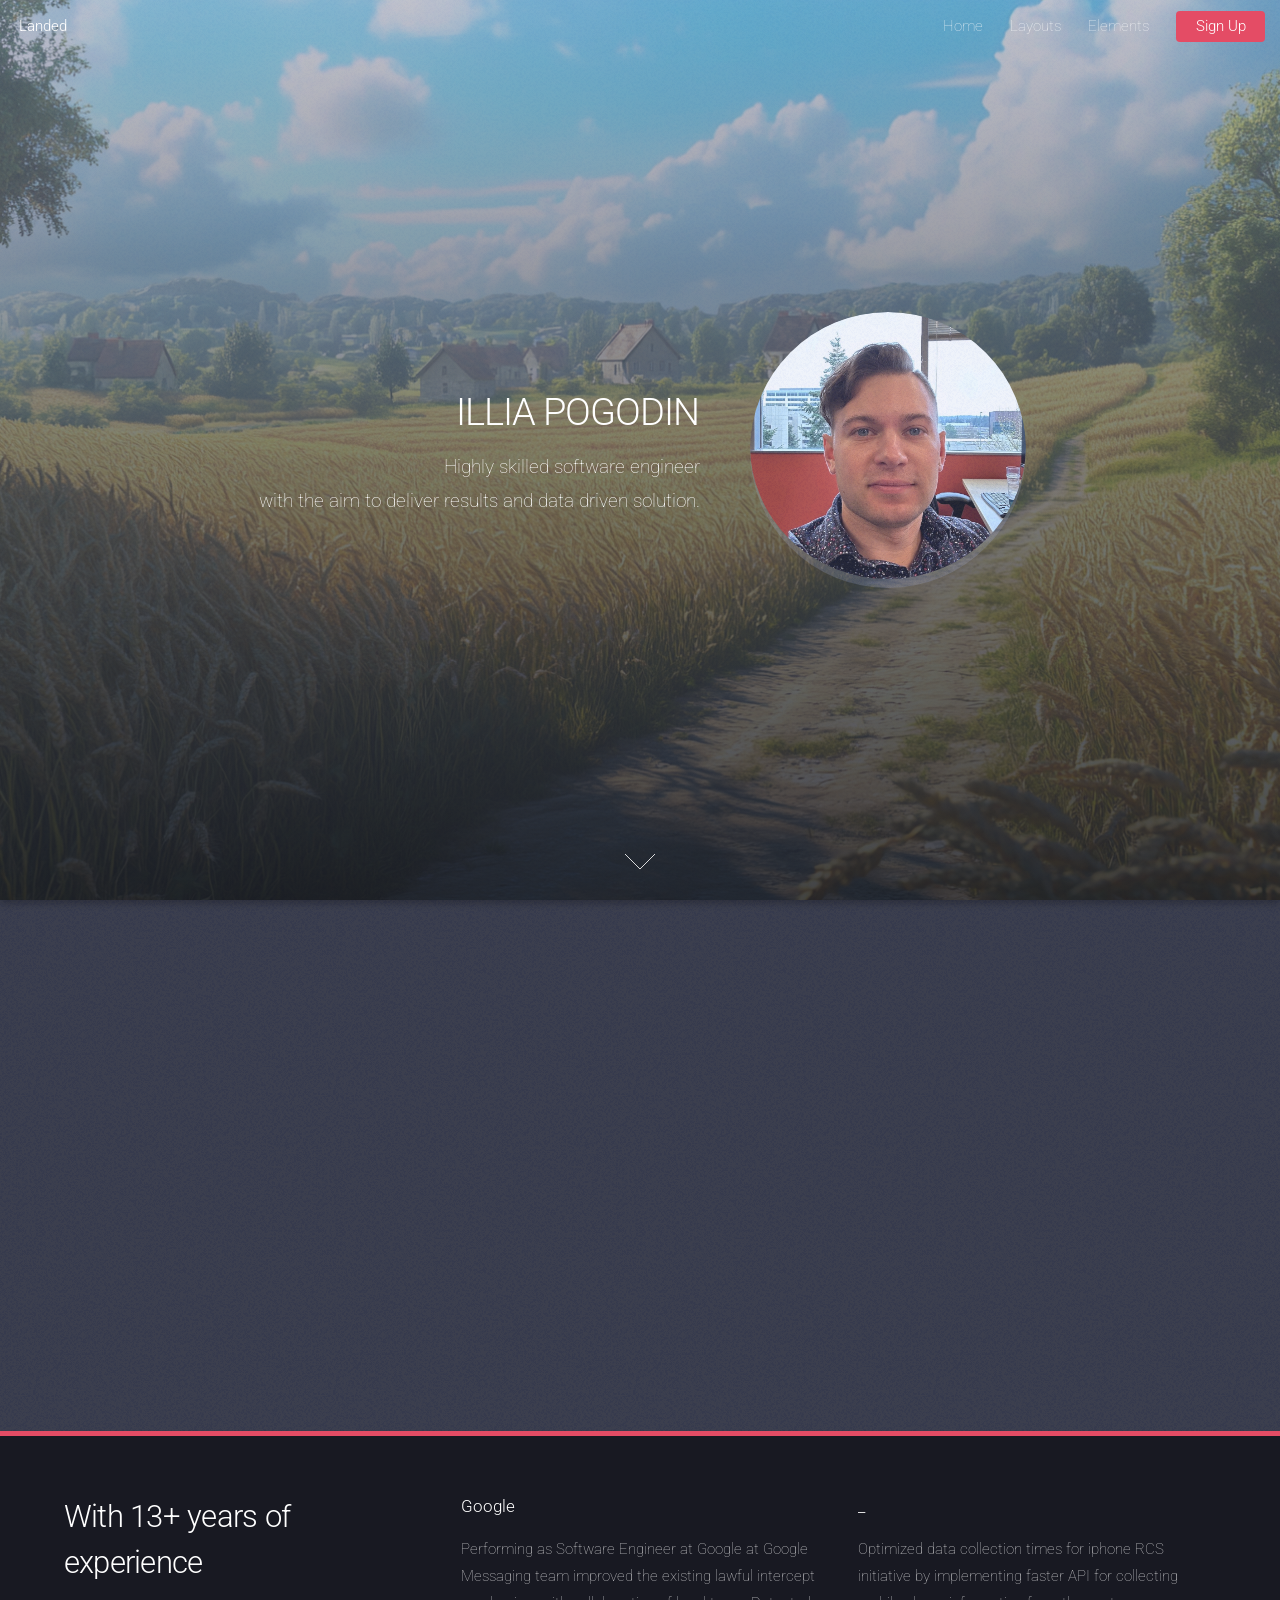
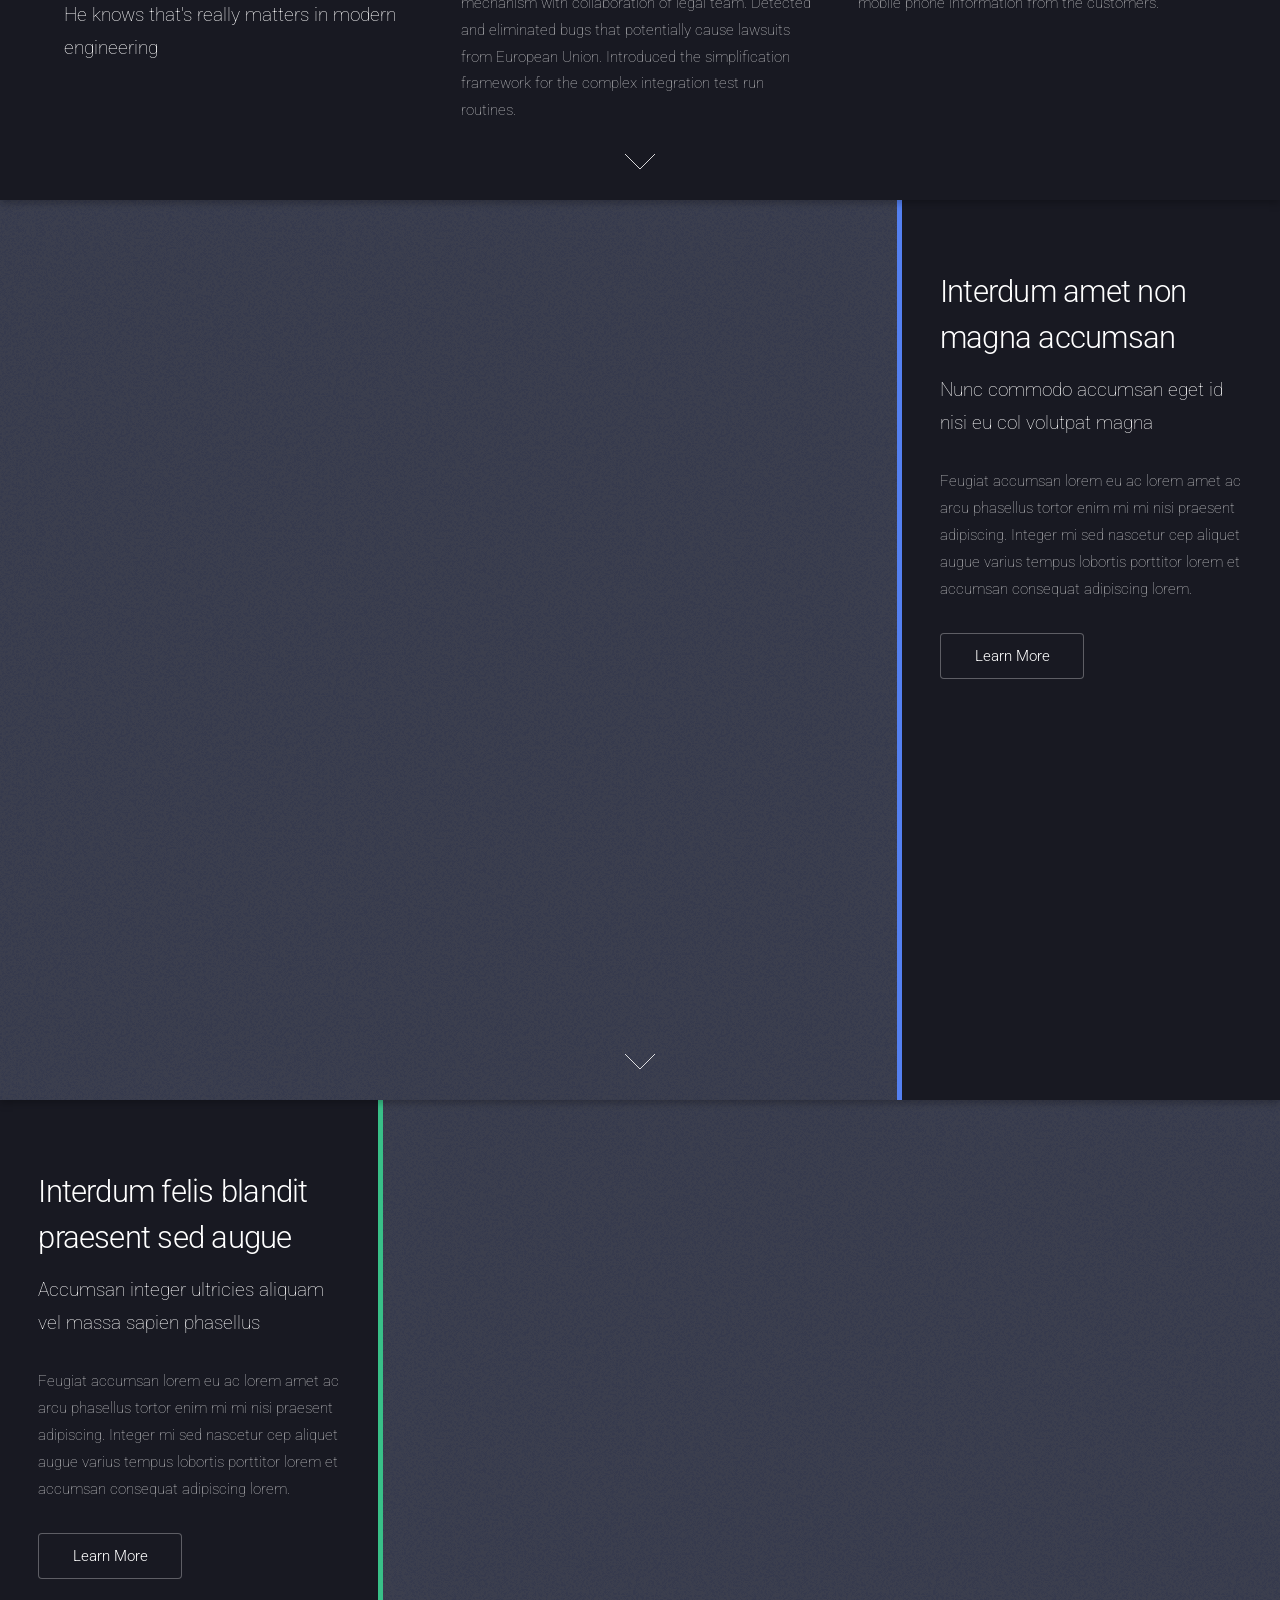
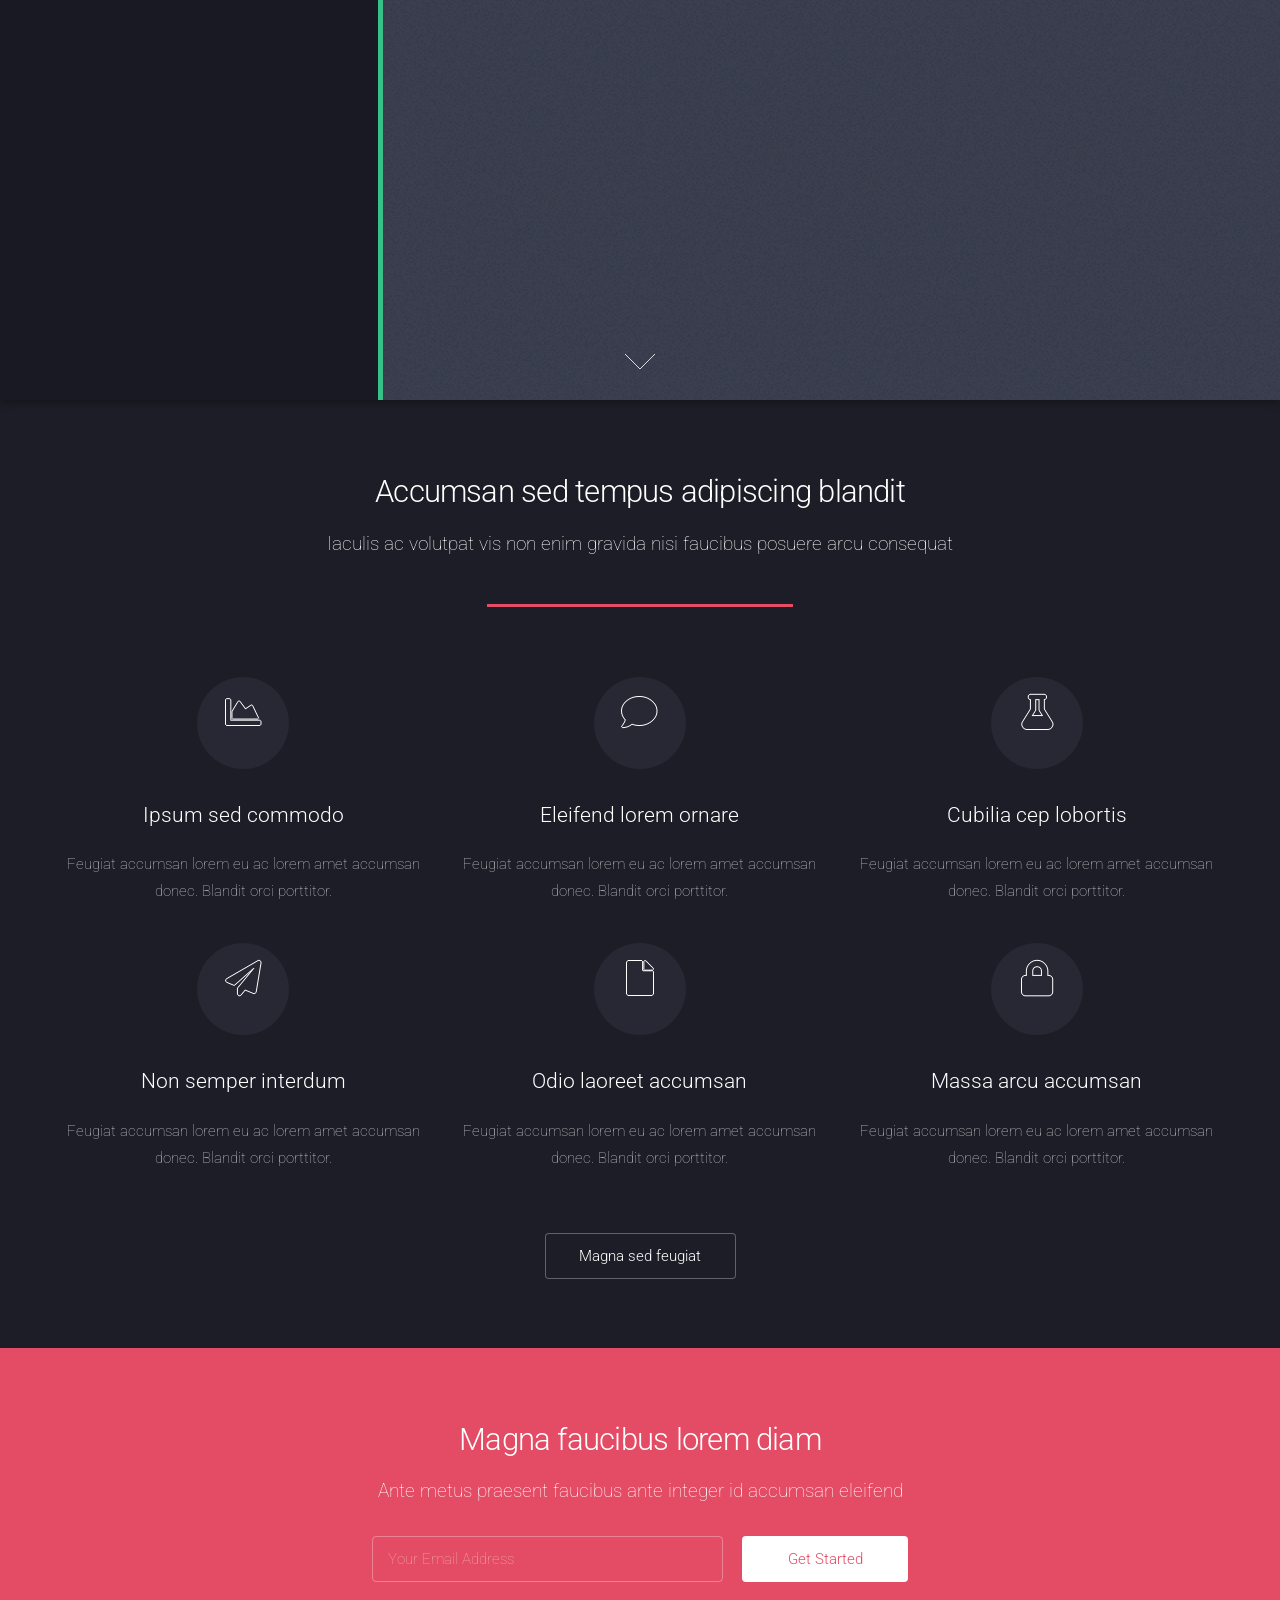
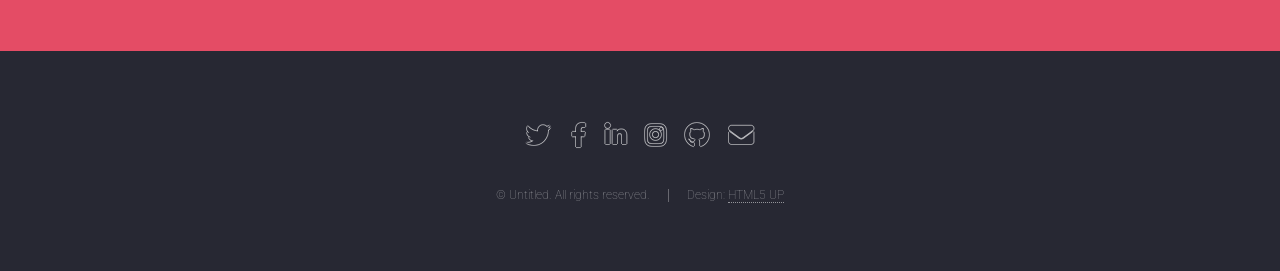
<file: index.html>
<!DOCTYPE HTML>
<!--
	Landed by HTML5 UP
	html5up.net | @ajlkn
	Free for personal and commercial use under the CCA 3.0 license (html5up.net/license)
-->
<html>
	<head>
		<title>Landed by HTML5 UP</title>
		<meta charset="utf-8" />
		<meta name="viewport" content="width=device-width, initial-scale=1, user-scalable=no" />
		<link rel="stylesheet" href="assets/css/main.css" />
		<noscript><link rel="stylesheet" href="assets/css/noscript.css" /></noscript>
	</head>
	<body class="is-preload landing">
		<div id="page-wrapper">

			<!-- Header -->
				<header id="header">
					<h1 id="logo"><a href="index.html">Landed</a></h1>
					<nav id="nav">
						<ul>
							<li><a href="index.html">Home</a></li>
							<li>
								<a href="#">Layouts</a>
								<ul>
									<li><a href="left-sidebar.html">Left Sidebar</a></li>
									<li><a href="right-sidebar.html">Right Sidebar</a></li>
									<li><a href="no-sidebar.html">No Sidebar</a></li>
									<li>
										<a href="#">Submenu</a>
										<ul>
											<li><a href="#">Option 1</a></li>
											<li><a href="#">Option 2</a></li>
											<li><a href="#">Option 3</a></li>
											<li><a href="#">Option 4</a></li>
										</ul>
									</li>
								</ul>
							</li>
							<li><a href="elements.html">Elements</a></li>
							<li><a href="#" class="button primary">Sign Up</a></li>
						</ul>
					</nav>
				</header>

			<!-- Banner -->
				<section id="banner">
					<div class="content">
						<header>
							<h2>ILLIA POGODIN</h2>
							<p>Highly skilled software engineer
							<br>
							with the aim to deliver results and data driven solution.</p>
						</header>
						<span class="image"><img src="images/selfie.jpg" alt="" /></span>
					</div>
					<a href="#one" class="goto-next scrolly">Next</a>
				</section>

			<!-- One -->
				<section id="one" class="spotlight style1 bottom">
					<span class="image fit main"><img src="images/coderoom.png" alt="" /></span>
					<div class="content">
						<div class="container">
							<div class="row">
								<div class="col-4 col-12-medium">
									<header>
										<h2>With 13+ years of experience</h2>
										<p>He knows that's really matters in modern engineering</p>
									</header>
								</div>
								<div class="col-4 col-12-medium">
									<h4>Google</h4>
									<p>Performing as Software Engineer at Google at Google Messaging team
									improved the existing lawful intercept mechanism with collaboration of
									legal team. Detected and eliminated bugs that potentially cause lawsuits
									from European Union. Introduced the simplification framework for the
									complex integration test run routines.
									</p>
								</div>
								<div class="col-4 col-12-medium">
									<h4>_</h4>
									<p>Optimized data collection times for iphone RCS initiative by implementing
										faster API for collecting mobile phone information from the customers.</p>
								</div>
							</div>
						</div>
					</div>
					<a href="#two" class="goto-next scrolly">Next</a>
				</section>

			<!-- Two -->
				<section id="two" class="spotlight style2 right">
					<span class="image fit main"><img src="images/pic03.jpg" alt="" /></span>
					<div class="content">
						<header>
							<h2>Interdum amet non magna accumsan</h2>
							<p>Nunc commodo accumsan eget id nisi eu col volutpat magna</p>
						</header>
						<p>Feugiat accumsan lorem eu ac lorem amet ac arcu phasellus tortor enim mi mi nisi praesent adipiscing. Integer mi sed nascetur cep aliquet augue varius tempus lobortis porttitor lorem et accumsan consequat adipiscing lorem.</p>
						<ul class="actions">
							<li><a href="#" class="button">Learn More</a></li>
						</ul>
					</div>
					<a href="#three" class="goto-next scrolly">Next</a>
				</section>

			<!-- Three -->
				<section id="three" class="spotlight style3 left">
					<span class="image fit main bottom"><img src="images/pic04.jpg" alt="" /></span>
					<div class="content">
						<header>
							<h2>Interdum felis blandit praesent sed augue</h2>
							<p>Accumsan integer ultricies aliquam vel massa sapien phasellus</p>
						</header>
						<p>Feugiat accumsan lorem eu ac lorem amet ac arcu phasellus tortor enim mi mi nisi praesent adipiscing. Integer mi sed nascetur cep aliquet augue varius tempus lobortis porttitor lorem et accumsan consequat adipiscing lorem.</p>
						<ul class="actions">
							<li><a href="#" class="button">Learn More</a></li>
						</ul>
					</div>
					<a href="#four" class="goto-next scrolly">Next</a>
				</section>

			<!-- Four -->
				<section id="four" class="wrapper style1 special fade-up">
					<div class="container">
						<header class="major">
							<h2>Accumsan sed tempus adipiscing blandit</h2>
							<p>Iaculis ac volutpat vis non enim gravida nisi faucibus posuere arcu consequat</p>
						</header>
						<div class="box alt">
							<div class="row gtr-uniform">
								<section class="col-4 col-6-medium col-12-xsmall">
									<span class="icon solid alt major fa-chart-area"></span>
									<h3>Ipsum sed commodo</h3>
									<p>Feugiat accumsan lorem eu ac lorem amet accumsan donec. Blandit orci porttitor.</p>
								</section>
								<section class="col-4 col-6-medium col-12-xsmall">
									<span class="icon solid alt major fa-comment"></span>
									<h3>Eleifend lorem ornare</h3>
									<p>Feugiat accumsan lorem eu ac lorem amet accumsan donec. Blandit orci porttitor.</p>
								</section>
								<section class="col-4 col-6-medium col-12-xsmall">
									<span class="icon solid alt major fa-flask"></span>
									<h3>Cubilia cep lobortis</h3>
									<p>Feugiat accumsan lorem eu ac lorem amet accumsan donec. Blandit orci porttitor.</p>
								</section>
								<section class="col-4 col-6-medium col-12-xsmall">
									<span class="icon solid alt major fa-paper-plane"></span>
									<h3>Non semper interdum</h3>
									<p>Feugiat accumsan lorem eu ac lorem amet accumsan donec. Blandit orci porttitor.</p>
								</section>
								<section class="col-4 col-6-medium col-12-xsmall">
									<span class="icon solid alt major fa-file"></span>
									<h3>Odio laoreet accumsan</h3>
									<p>Feugiat accumsan lorem eu ac lorem amet accumsan donec. Blandit orci porttitor.</p>
								</section>
								<section class="col-4 col-6-medium col-12-xsmall">
									<span class="icon solid alt major fa-lock"></span>
									<h3>Massa arcu accumsan</h3>
									<p>Feugiat accumsan lorem eu ac lorem amet accumsan donec. Blandit orci porttitor.</p>
								</section>
							</div>
						</div>
						<footer class="major">
							<ul class="actions special">
								<li><a href="#" class="button">Magna sed feugiat</a></li>
							</ul>
						</footer>
					</div>
				</section>

			<!-- Five -->
				<section id="five" class="wrapper style2 special fade">
					<div class="container">
						<header>
							<h2>Magna faucibus lorem diam</h2>
							<p>Ante metus praesent faucibus ante integer id accumsan eleifend</p>
						</header>
						<form method="post" action="#" class="cta">
							<div class="row gtr-uniform gtr-50">
								<div class="col-8 col-12-xsmall"><input type="email" name="email" id="email" placeholder="Your Email Address" /></div>
								<div class="col-4 col-12-xsmall"><input type="submit" value="Get Started" class="fit primary" /></div>
							</div>
						</form>
					</div>
				</section>

			<!-- Footer -->
				<footer id="footer">
					<ul class="icons">
						<li><a href="#" class="icon brands alt fa-twitter"><span class="label">Twitter</span></a></li>
						<li><a href="#" class="icon brands alt fa-facebook-f"><span class="label">Facebook</span></a></li>
						<li><a href="#" class="icon brands alt fa-linkedin-in"><span class="label">LinkedIn</span></a></li>
						<li><a href="#" class="icon brands alt fa-instagram"><span class="label">Instagram</span></a></li>
						<li><a href="#" class="icon brands alt fa-github"><span class="label">GitHub</span></a></li>
						<li><a href="#" class="icon solid alt fa-envelope"><span class="label">Email</span></a></li>
					</ul>
					<ul class="copyright">
						<li>&copy; Untitled. All rights reserved.</li><li>Design: <a href="http://html5up.net">HTML5 UP</a></li>
					</ul>
				</footer>

		</div>

		<!-- Scripts -->
			<script src="assets/js/jquery.min.js"></script>
			<script src="assets/js/jquery.scrolly.min.js"></script>
			<script src="assets/js/jquery.dropotron.min.js"></script>
			<script src="assets/js/jquery.scrollex.min.js"></script>
			<script src="assets/js/browser.min.js"></script>
			<script src="assets/js/breakpoints.min.js"></script>
			<script src="assets/js/util.js"></script>
			<script src="assets/js/main.js"></script>

	</body>
</html>
</file>
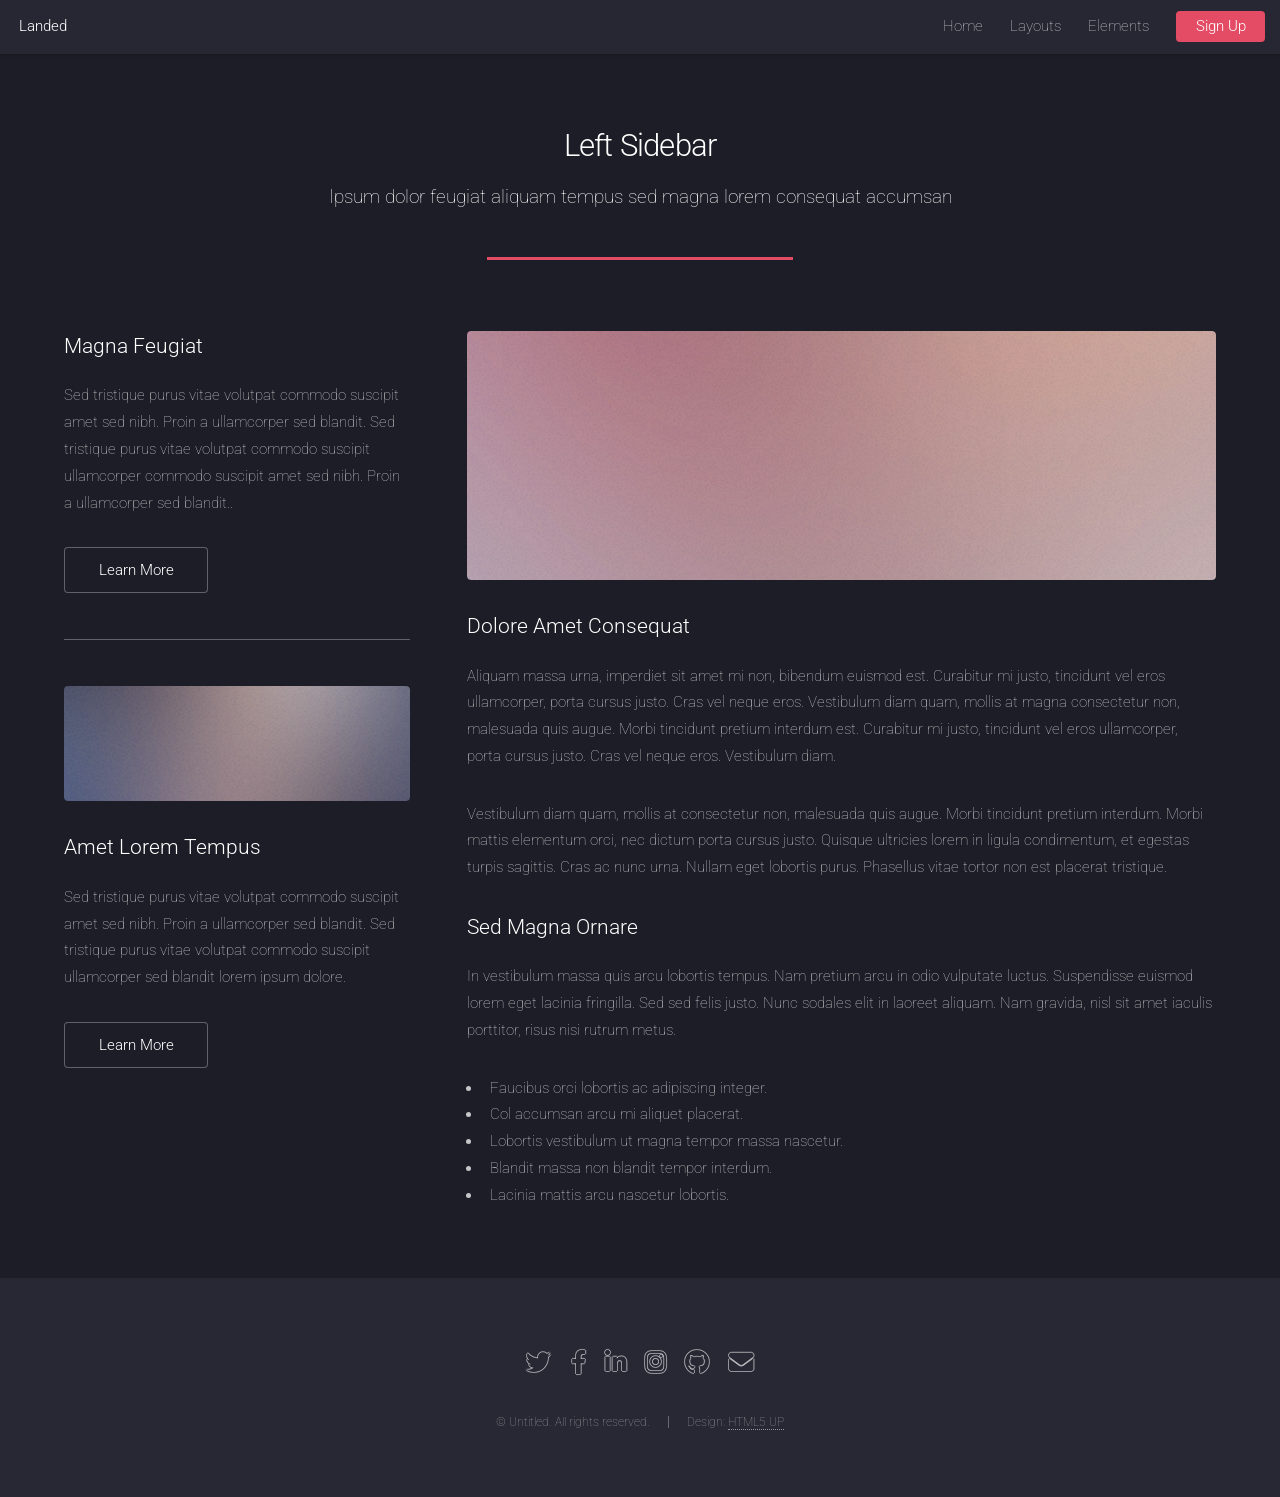
<file: left-sidebar.html>
<!DOCTYPE HTML>
<!--
	Landed by HTML5 UP
	html5up.net | @ajlkn
	Free for personal and commercial use under the CCA 3.0 license (html5up.net/license)
-->
<html>
	<head>
		<title>Left Sidebar - Landed by HTML5 UP</title>
		<meta charset="utf-8" />
		<meta name="viewport" content="width=device-width, initial-scale=1, user-scalable=no" />
		<link rel="stylesheet" href="assets/css/main.css" />
		<noscript><link rel="stylesheet" href="assets/css/noscript.css" /></noscript>
	</head>
	<body class="is-preload">
		<div id="page-wrapper">

			<!-- Header -->
				<header id="header">
					<h1 id="logo"><a href="index.html">Landed</a></h1>
					<nav id="nav">
						<ul>
							<li><a href="index.html">Home</a></li>
							<li>
								<a href="#">Layouts</a>
								<ul>
									<li><a href="left-sidebar.html">Left Sidebar</a></li>
									<li><a href="right-sidebar.html">Right Sidebar</a></li>
									<li><a href="no-sidebar.html">No Sidebar</a></li>
									<li>
										<a href="#">Submenu</a>
										<ul>
											<li><a href="#">Option 1</a></li>
											<li><a href="#">Option 2</a></li>
											<li><a href="#">Option 3</a></li>
											<li><a href="#">Option 4</a></li>
										</ul>
									</li>
								</ul>
							</li>
							<li><a href="elements.html">Elements</a></li>
							<li><a href="#" class="button primary">Sign Up</a></li>
						</ul>
					</nav>
				</header>

			<!-- Main -->
				<div id="main" class="wrapper style1">
					<div class="container">
						<header class="major">
							<h2>Left Sidebar</h2>
							<p>Ipsum dolor feugiat aliquam tempus sed magna lorem consequat accumsan</p>
						</header>
						<div class="row gtr-150">
							<div class="col-4 col-12-medium">

								<!-- Sidebar -->
									<section id="sidebar">
										<section>
											<h3>Magna Feugiat</h3>
											<p>Sed tristique purus vitae volutpat commodo suscipit amet sed nibh. Proin a ullamcorper sed blandit. Sed tristique purus vitae volutpat commodo suscipit ullamcorper commodo suscipit amet sed nibh. Proin a ullamcorper sed blandit..</p>
											<footer>
												<ul class="actions">
													<li><a href="#" class="button">Learn More</a></li>
												</ul>
											</footer>
										</section>
										<hr />
										<section>
											<a href="#" class="image fit"><img src="images/pic06.jpg" alt="" /></a>
											<h3>Amet Lorem Tempus</h3>
											<p>Sed tristique purus vitae volutpat commodo suscipit amet sed nibh. Proin a ullamcorper sed blandit. Sed tristique purus vitae volutpat commodo suscipit ullamcorper sed blandit lorem ipsum dolore.</p>
											<footer>
												<ul class="actions">
													<li><a href="#" class="button">Learn More</a></li>
												</ul>
											</footer>
										</section>
									</section>

							</div>
							<div class="col-8 col-12-medium imp-medium">

								<!-- Content -->
									<section id="content">
										<a href="#" class="image fit"><img src="images/pic05.jpg" alt="" /></a>
										<h3>Dolore Amet Consequat</h3>
										<p>Aliquam massa urna, imperdiet sit amet mi non, bibendum euismod est. Curabitur mi justo, tincidunt vel eros ullamcorper, porta cursus justo. Cras vel neque eros. Vestibulum diam quam, mollis at magna consectetur non, malesuada quis augue. Morbi tincidunt pretium interdum est. Curabitur mi justo, tincidunt vel eros ullamcorper, porta cursus justo. Cras vel neque eros. Vestibulum diam.</p>
										<p>Vestibulum diam quam, mollis at consectetur non, malesuada quis augue. Morbi tincidunt pretium interdum. Morbi mattis elementum orci, nec dictum porta cursus justo. Quisque ultricies lorem in ligula condimentum, et egestas turpis sagittis. Cras ac nunc urna. Nullam eget lobortis purus. Phasellus vitae tortor non est placerat tristique.</p>
										<h3>Sed Magna Ornare</h3>
										<p>In vestibulum massa quis arcu lobortis tempus. Nam pretium arcu in odio vulputate luctus. Suspendisse euismod lorem eget lacinia fringilla. Sed sed felis justo. Nunc sodales elit in laoreet aliquam. Nam gravida, nisl sit amet iaculis porttitor, risus nisi rutrum metus.</p>
										<ul>
											<li>Faucibus orci lobortis ac adipiscing integer.</li>
											<li>Col accumsan arcu mi aliquet placerat.</li>
											<li>Lobortis vestibulum ut magna tempor massa nascetur.</li>
											<li>Blandit massa non blandit tempor interdum.</li>
											<li>Lacinia mattis arcu nascetur lobortis.</li>
										</ul>
									</section>

							</div>
						</div>
					</div>
				</div>

			<!-- Footer -->
				<footer id="footer">
					<ul class="icons">
						<li><a href="#" class="icon brands alt fa-twitter"><span class="label">Twitter</span></a></li>
						<li><a href="#" class="icon brands alt fa-facebook-f"><span class="label">Facebook</span></a></li>
						<li><a href="#" class="icon brands alt fa-linkedin-in"><span class="label">LinkedIn</span></a></li>
						<li><a href="#" class="icon brands alt fa-instagram"><span class="label">Instagram</span></a></li>
						<li><a href="#" class="icon brands alt fa-github"><span class="label">GitHub</span></a></li>
						<li><a href="#" class="icon solid alt fa-envelope"><span class="label">Email</span></a></li>
					</ul>
					<ul class="copyright">
						<li>&copy; Untitled. All rights reserved.</li><li>Design: <a href="http://html5up.net">HTML5 UP</a></li>
					</ul>
				</footer>

		</div>

		<!-- Scripts -->
			<script src="assets/js/jquery.min.js"></script>
			<script src="assets/js/jquery.scrolly.min.js"></script>
			<script src="assets/js/jquery.dropotron.min.js"></script>
			<script src="assets/js/jquery.scrollex.min.js"></script>
			<script src="assets/js/browser.min.js"></script>
			<script src="assets/js/breakpoints.min.js"></script>
			<script src="assets/js/util.js"></script>
			<script src="assets/js/main.js"></script>

	</body>
</html>
</file>
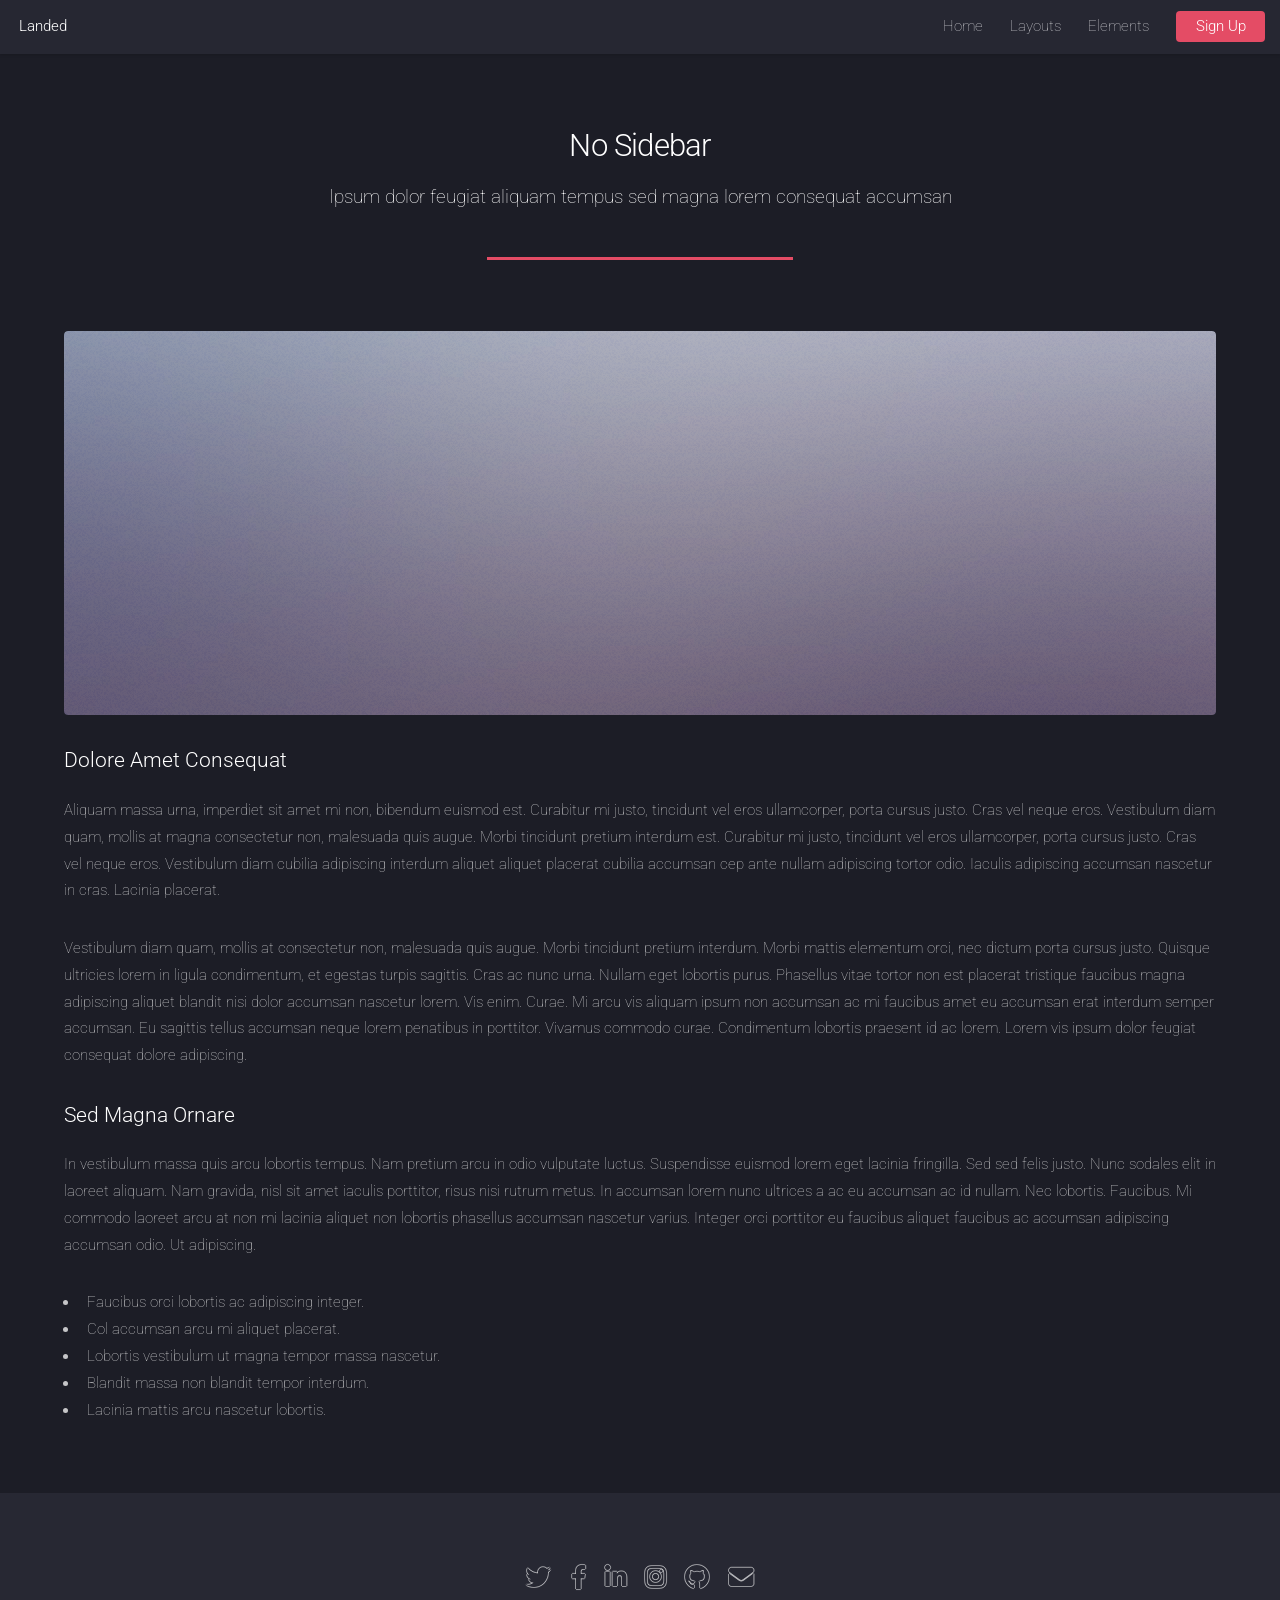
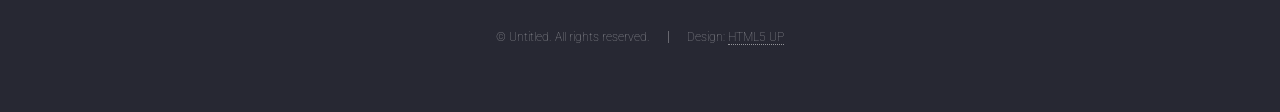
<file: no-sidebar.html>
<!DOCTYPE HTML>
<!--
	Landed by HTML5 UP
	html5up.net | @ajlkn
	Free for personal and commercial use under the CCA 3.0 license (html5up.net/license)
-->
<html>
	<head>
		<title>No Sidebar - Landed by HTML5 UP</title>
		<meta charset="utf-8" />
		<meta name="viewport" content="width=device-width, initial-scale=1, user-scalable=no" />
		<link rel="stylesheet" href="assets/css/main.css" />
		<noscript><link rel="stylesheet" href="assets/css/noscript.css" /></noscript>
	</head>
	<body class="is-preload">
		<div id="page-wrapper">

			<!-- Header -->
				<header id="header">
					<h1 id="logo"><a href="index.html">Landed</a></h1>
					<nav id="nav">
						<ul>
							<li><a href="index.html">Home</a></li>
							<li>
								<a href="#">Layouts</a>
								<ul>
									<li><a href="left-sidebar.html">Left Sidebar</a></li>
									<li><a href="right-sidebar.html">Right Sidebar</a></li>
									<li><a href="no-sidebar.html">No Sidebar</a></li>
									<li>
										<a href="#">Submenu</a>
										<ul>
											<li><a href="#">Option 1</a></li>
											<li><a href="#">Option 2</a></li>
											<li><a href="#">Option 3</a></li>
											<li><a href="#">Option 4</a></li>
										</ul>
									</li>
								</ul>
							</li>
							<li><a href="elements.html">Elements</a></li>
							<li><a href="#" class="button primary">Sign Up</a></li>
						</ul>
					</nav>
				</header>

			<!-- Main -->
				<div id="main" class="wrapper style1">
					<div class="container">
						<header class="major">
							<h2>No Sidebar</h2>
							<p>Ipsum dolor feugiat aliquam tempus sed magna lorem consequat accumsan</p>
						</header>

						<!-- Content -->
							<section id="content">
								<a href="#" class="image fit"><img src="images/pic07.jpg" alt="" /></a>
								<h3>Dolore Amet Consequat</h3>
								<p>Aliquam massa urna, imperdiet sit amet mi non, bibendum euismod est. Curabitur mi justo, tincidunt vel eros ullamcorper, porta cursus justo. Cras vel neque eros. Vestibulum diam quam, mollis at magna consectetur non, malesuada quis augue. Morbi tincidunt pretium interdum est. Curabitur mi justo, tincidunt vel eros ullamcorper, porta cursus justo. Cras vel neque eros. Vestibulum diam cubilia adipiscing interdum aliquet aliquet placerat cubilia accumsan cep ante nullam adipiscing tortor odio. Iaculis adipiscing accumsan nascetur in cras. Lacinia placerat.</p>
								<p>Vestibulum diam quam, mollis at consectetur non, malesuada quis augue. Morbi tincidunt pretium interdum. Morbi mattis elementum orci, nec dictum porta cursus justo. Quisque ultricies lorem in ligula condimentum, et egestas turpis sagittis. Cras ac nunc urna. Nullam eget lobortis purus. Phasellus vitae tortor non est placerat tristique faucibus magna adipiscing aliquet blandit nisi dolor accumsan nascetur lorem. Vis enim. Curae. Mi arcu vis aliquam ipsum non accumsan ac mi faucibus amet eu accumsan erat interdum semper accumsan. Eu sagittis tellus accumsan neque lorem penatibus in porttitor. Vivamus commodo curae. Condimentum lobortis praesent id ac lorem. Lorem vis ipsum dolor feugiat consequat dolore adipiscing.</p>
								<h3>Sed Magna Ornare</h3>
								<p>In vestibulum massa quis arcu lobortis tempus. Nam pretium arcu in odio vulputate luctus. Suspendisse euismod lorem eget lacinia fringilla. Sed sed felis justo. Nunc sodales elit in laoreet aliquam. Nam gravida, nisl sit amet iaculis porttitor, risus nisi rutrum metus. In accumsan lorem nunc ultrices a ac eu accumsan ac id nullam. Nec lobortis. Faucibus. Mi commodo laoreet arcu at non mi lacinia aliquet non lobortis phasellus accumsan nascetur varius. Integer orci porttitor eu faucibus aliquet faucibus ac accumsan adipiscing accumsan odio. Ut adipiscing.</p>
								<ul>
									<li>Faucibus orci lobortis ac adipiscing integer.</li>
									<li>Col accumsan arcu mi aliquet placerat.</li>
									<li>Lobortis vestibulum ut magna tempor massa nascetur.</li>
									<li>Blandit massa non blandit tempor interdum.</li>
									<li>Lacinia mattis arcu nascetur lobortis.</li>
								</ul>
							</section>

					</div>
				</div>

			<!-- Footer -->
				<footer id="footer">
					<ul class="icons">
						<li><a href="#" class="icon brands alt fa-twitter"><span class="label">Twitter</span></a></li>
						<li><a href="#" class="icon brands alt fa-facebook-f"><span class="label">Facebook</span></a></li>
						<li><a href="#" class="icon brands alt fa-linkedin-in"><span class="label">LinkedIn</span></a></li>
						<li><a href="#" class="icon brands alt fa-instagram"><span class="label">Instagram</span></a></li>
						<li><a href="#" class="icon brands alt fa-github"><span class="label">GitHub</span></a></li>
						<li><a href="#" class="icon solid alt fa-envelope"><span class="label">Email</span></a></li>
					</ul>
					<ul class="copyright">
						<li>&copy; Untitled. All rights reserved.</li><li>Design: <a href="http://html5up.net">HTML5 UP</a></li>
					</ul>
				</footer>

		</div>

		<!-- Scripts -->
			<script src="assets/js/jquery.min.js"></script>
			<script src="assets/js/jquery.scrolly.min.js"></script>
			<script src="assets/js/jquery.dropotron.min.js"></script>
			<script src="assets/js/jquery.scrollex.min.js"></script>
			<script src="assets/js/browser.min.js"></script>
			<script src="assets/js/breakpoints.min.js"></script>
			<script src="assets/js/util.js"></script>
			<script src="assets/js/main.js"></script>

	</body>
</html>
</file>
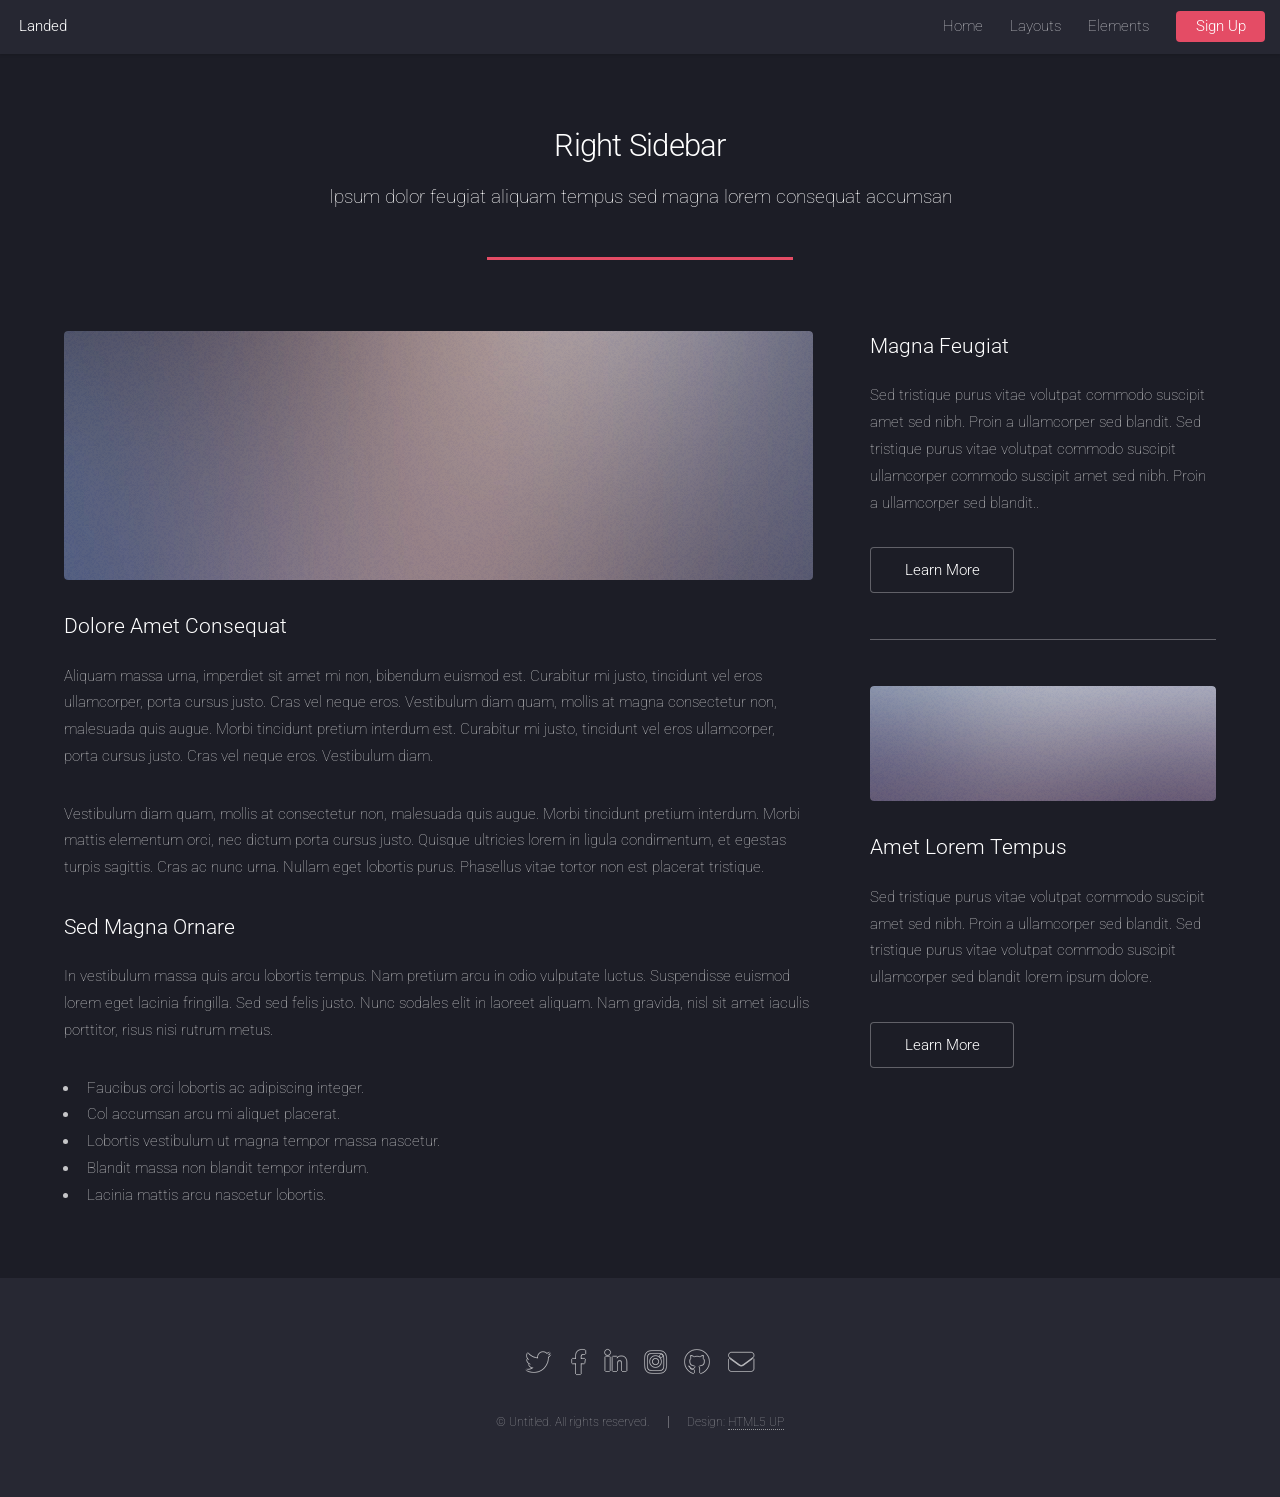
<file: right-sidebar.html>
<!DOCTYPE HTML>
<!--
	Landed by HTML5 UP
	html5up.net | @ajlkn
	Free for personal and commercial use under the CCA 3.0 license (html5up.net/license)
-->
<html>
	<head>
		<title>Right Sidebar - Landed by HTML5 UP</title>
		<meta charset="utf-8" />
		<meta name="viewport" content="width=device-width, initial-scale=1, user-scalable=no" />
		<link rel="stylesheet" href="assets/css/main.css" />
		<noscript><link rel="stylesheet" href="assets/css/noscript.css" /></noscript>
	</head>
	<body class="is-preload">
		<div id="page-wrapper">

			<!-- Header -->
				<header id="header">
					<h1 id="logo"><a href="index.html">Landed</a></h1>
					<nav id="nav">
						<ul>
							<li><a href="index.html">Home</a></li>
							<li>
								<a href="#">Layouts</a>
								<ul>
									<li><a href="left-sidebar.html">Left Sidebar</a></li>
									<li><a href="right-sidebar.html">Right Sidebar</a></li>
									<li><a href="no-sidebar.html">No Sidebar</a></li>
									<li>
										<a href="#">Submenu</a>
										<ul>
											<li><a href="#">Option 1</a></li>
											<li><a href="#">Option 2</a></li>
											<li><a href="#">Option 3</a></li>
											<li><a href="#">Option 4</a></li>
										</ul>
									</li>
								</ul>
							</li>
							<li><a href="elements.html">Elements</a></li>
							<li><a href="#" class="button primary">Sign Up</a></li>
						</ul>
					</nav>
				</header>

			<!-- Main -->
				<div id="main" class="wrapper style1">
					<div class="container">
						<header class="major">
							<h2>Right Sidebar</h2>
							<p>Ipsum dolor feugiat aliquam tempus sed magna lorem consequat accumsan</p>
						</header>
						<div class="row gtr-150">
							<div class="col-8 col-12-medium">

								<!-- Content -->
									<section id="content">
										<a href="#" class="image fit"><img src="images/pic06.jpg" alt="" /></a>
										<h3>Dolore Amet Consequat</h3>
										<p>Aliquam massa urna, imperdiet sit amet mi non, bibendum euismod est. Curabitur mi justo, tincidunt vel eros ullamcorper, porta cursus justo. Cras vel neque eros. Vestibulum diam quam, mollis at magna consectetur non, malesuada quis augue. Morbi tincidunt pretium interdum est. Curabitur mi justo, tincidunt vel eros ullamcorper, porta cursus justo. Cras vel neque eros. Vestibulum diam.</p>
										<p>Vestibulum diam quam, mollis at consectetur non, malesuada quis augue. Morbi tincidunt pretium interdum. Morbi mattis elementum orci, nec dictum porta cursus justo. Quisque ultricies lorem in ligula condimentum, et egestas turpis sagittis. Cras ac nunc urna. Nullam eget lobortis purus. Phasellus vitae tortor non est placerat tristique.</p>
										<h3>Sed Magna Ornare</h3>
										<p>In vestibulum massa quis arcu lobortis tempus. Nam pretium arcu in odio vulputate luctus. Suspendisse euismod lorem eget lacinia fringilla. Sed sed felis justo. Nunc sodales elit in laoreet aliquam. Nam gravida, nisl sit amet iaculis porttitor, risus nisi rutrum metus.</p>
										<ul>
											<li>Faucibus orci lobortis ac adipiscing integer.</li>
											<li>Col accumsan arcu mi aliquet placerat.</li>
											<li>Lobortis vestibulum ut magna tempor massa nascetur.</li>
											<li>Blandit massa non blandit tempor interdum.</li>
											<li>Lacinia mattis arcu nascetur lobortis.</li>
										</ul>
									</section>

							</div>
							<div class="col-4 col-12-medium">

								<!-- Sidebar -->
									<section id="sidebar">
										<section>
											<h3>Magna Feugiat</h3>
											<p>Sed tristique purus vitae volutpat commodo suscipit amet sed nibh. Proin a ullamcorper sed blandit. Sed tristique purus vitae volutpat commodo suscipit ullamcorper commodo suscipit amet sed nibh. Proin a ullamcorper sed blandit..</p>
											<footer>
												<ul class="actions">
													<li><a href="#" class="button">Learn More</a></li>
												</ul>
											</footer>
										</section>
										<hr />
										<section>
											<a href="#" class="image fit"><img src="images/pic07.jpg" alt="" /></a>
											<h3>Amet Lorem Tempus</h3>
											<p>Sed tristique purus vitae volutpat commodo suscipit amet sed nibh. Proin a ullamcorper sed blandit. Sed tristique purus vitae volutpat commodo suscipit ullamcorper sed blandit lorem ipsum dolore.</p>
											<footer>
												<ul class="actions">
													<li><a href="#" class="button">Learn More</a></li>
												</ul>
											</footer>
										</section>
									</section>

							</div>
						</div>
					</div>
				</div>

			<!-- Footer -->
				<footer id="footer">
					<ul class="icons">
						<li><a href="#" class="icon brands alt fa-twitter"><span class="label">Twitter</span></a></li>
						<li><a href="#" class="icon brands alt fa-facebook-f"><span class="label">Facebook</span></a></li>
						<li><a href="#" class="icon brands alt fa-linkedin-in"><span class="label">LinkedIn</span></a></li>
						<li><a href="#" class="icon brands alt fa-instagram"><span class="label">Instagram</span></a></li>
						<li><a href="#" class="icon brands alt fa-github"><span class="label">GitHub</span></a></li>
						<li><a href="#" class="icon solid alt fa-envelope"><span class="label">Email</span></a></li>
					</ul>
					<ul class="copyright">
						<li>&copy; Untitled. All rights reserved.</li><li>Design: <a href="http://html5up.net">HTML5 UP</a></li>
					</ul>
				</footer>

		</div>

		<!-- Scripts -->
			<script src="assets/js/jquery.min.js"></script>
			<script src="assets/js/jquery.scrolly.min.js"></script>
			<script src="assets/js/jquery.dropotron.min.js"></script>
			<script src="assets/js/jquery.scrollex.min.js"></script>
			<script src="assets/js/browser.min.js"></script>
			<script src="assets/js/breakpoints.min.js"></script>
			<script src="assets/js/util.js"></script>
			<script src="assets/js/main.js"></script>

	</body>
</html>
</file>
<file: assets/css/noscript.css>
/*
	Landed by HTML5 UP
	html5up.net | @ajlkn
	Free for personal and commercial use under the CCA 3.0 license (html5up.net/license)
*/

/* Loader */

	body.landing.is-preload:before {
		display: none;
	}

	body.landing.is-preload:after {
		display: none;
	}
</file>
<file: assets/css/main.css>
@import url("fontawesome-all.min.css");
@import url("https://fonts.googleapis.com/css?family=Roboto:100,300,100italic,300italic");

/*
	Landed by HTML5 UP
	html5up.net | @ajlkn
	Free for personal and commercial use under the CCA 3.0 license (html5up.net/license)
*/

html, body, div, span, applet, object,
iframe, h1, h2, h3, h4, h5, h6, p, blockquote,
pre, a, abbr, acronym, address, big, cite,
code, del, dfn, em, img, ins, kbd, q, s, samp,
small, strike, strong, sub, sup, tt, var, b,
u, i, center, dl, dt, dd, ol, ul, li, fieldset,
form, label, legend, table, caption, tbody,
tfoot, thead, tr, th, td, article, aside,
canvas, details, embed, figure, figcaption,
footer, header, hgroup, menu, nav, output, ruby,
section, summary, time, mark, audio, video {
	margin: 0;
	padding: 0;
	border: 0;
	font-size: 100%;
	font: inherit;
	vertical-align: baseline;}

article, aside, details, figcaption, figure,
footer, header, hgroup, menu, nav, section {
	display: block;}

body {
	line-height: 1;
}

ol, ul {
	list-style: none;
}

blockquote, q {
	quotes: none;
}

	blockquote:before, blockquote:after, q:before, q:after {
		content: '';
		content: none;
	}

table {
	border-collapse: collapse;
	border-spacing: 0;
}

body {
	-webkit-text-size-adjust: none;
}

mark {
	background-color: transparent;
	color: inherit;
}

input::-moz-focus-inner {
	border: 0;
	padding: 0;
}

input, select, textarea {
	-moz-appearance: none;
	-webkit-appearance: none;
	-ms-appearance: none;
	appearance: none;
}

/* Basic */

	html {
		box-sizing: border-box;
	}

	*, *:before, *:after {
		box-sizing: inherit;
	}

	html, body {
		background: #1c1d26;
	}

	body.is-preload *, body.is-preload *:before, body.is-preload *:after {
		-moz-animation: none !important;
		-webkit-animation: none !important;
		-ms-animation: none !important;
		animation: none !important;
		-moz-transition: none !important;
		-webkit-transition: none !important;
		-ms-transition: none !important;
		transition: none !important;
	}

	body, input, select, textarea {
		color: rgba(255, 255, 255, 0.75);
		font-family: "Roboto", Helvetica, sans-serif;
		font-size: 15pt;
		font-weight: 100;
		line-height: 1.75em;
	}

	a {
		-moz-transition: border-color 0.2s ease-in-out, color 0.2s ease-in-out;
		-webkit-transition: border-color 0.2s ease-in-out, color 0.2s ease-in-out;
		-ms-transition: border-color 0.2s ease-in-out, color 0.2s ease-in-out;
		transition: border-color 0.2s ease-in-out, color 0.2s ease-in-out;
		border-bottom: dotted 1px;
		color: #e44c65;
		text-decoration: none;
	}

		a:hover {
			color: #e44c65 !important;
			border-bottom-color: transparent;
		}

	strong, b {
		color: #ffffff;
		font-weight: 300;
	}

	em, i {
		font-style: italic;
	}

	p {
		margin: 0 0 2em 0;
	}

	h1, h2, h3, h4, h5, h6 {
		color: #ffffff;
		font-weight: 300;
		line-height: 1em;
		margin: 0 0 1em 0;
	}

		h1 a, h2 a, h3 a, h4 a, h5 a, h6 a {
			color: inherit;
			border: 0;
		}

	h2 {
		font-size: 2em;
		line-height: 1.5em;
		letter-spacing: -0.025em;
	}

	h3 {
		font-size: 1.35em;
		line-height: 1.5em;
	}

	h4 {
		font-size: 1.1em;
		line-height: 1.5em;
	}

	h5 {
		font-size: 0.9em;
		line-height: 1.5em;
	}

	h6 {
		font-size: 0.7em;
		line-height: 1.5em;
	}

	sub {
		font-size: 0.8em;
		position: relative;
		top: 0.5em;
	}

	sup {
		font-size: 0.8em;
		position: relative;
		top: -0.5em;
	}

	hr {
		border: 0;
		border-bottom: solid 1px rgba(255, 255, 255, 0.3);
		margin: 3em 0;
	}

		hr.major {
			margin: 4em 0;
		}

	blockquote {
		border-left: solid 4px rgba(255, 255, 255, 0.3);
		font-style: italic;
		margin: 0 0 2em 0;
		padding: 0.5em 0 0.5em 2em;
	}

	code {
		background: rgba(255, 255, 255, 0.075);
		border-radius: 4px;
		font-family: "Courier New", monospace;
		font-size: 0.9em;
		margin: 0 0.25em;
		padding: 0.25em 0.65em;
	}

	pre {
		-webkit-overflow-scrolling: touch;
		font-family: "Courier New", monospace;
		font-size: 0.9em;
		margin: 0 0 2em 0;
	}

		pre code {
			display: block;
			line-height: 1.75em;
			padding: 1em 1.5em;
			overflow-x: auto;
		}

	.align-left {
		text-align: left;
	}

	.align-center {
		text-align: center;
	}

	.align-right {
		text-align: right;
	}

/* Loader */

	@-moz-keyframes spinner-show {
		0% {
			opacity: 0;
		}

		100% {
			opacity: 1;
		}
	}

	@-webkit-keyframes spinner-show {
		0% {
			opacity: 0;
		}

		100% {
			opacity: 1;
		}
	}

	@-ms-keyframes spinner-show {
		0% {
			opacity: 0;
		}

		100% {
			opacity: 1;
		}
	}

	@keyframes spinner-show {
		0% {
			opacity: 0;
		}

		100% {
			opacity: 1;
		}
	}

	@-moz-keyframes spinner-hide {
		0% {
			color: rgba(255, 255, 255, 0.15);
			z-index: 100001;
			-moz-transform: scale(1) rotate(0deg);
			-webkit-transform: scale(1) rotate(0deg);
			-ms-transform: scale(1) rotate(0deg);
			transform: scale(1) rotate(0deg);
		}

		99% {
			color: #1c1d26;
			z-index: 100001;
			-moz-transform: scale(0.5) rotate(360deg);
			-webkit-transform: scale(0.5) rotate(360deg);
			-ms-transform: scale(0.5) rotate(360deg);
			transform: scale(0.5) rotate(360deg);
		}

		100% {
			color: #1c1d26;
			z-index: -1;
			-moz-transform: scale(0.5) rotate(360deg);
			-webkit-transform: scale(0.5) rotate(360deg);
			-ms-transform: scale(0.5) rotate(360deg);
			transform: scale(0.5) rotate(360deg);
		}
	}

	@-webkit-keyframes spinner-hide {
		0% {
			color: rgba(255, 255, 255, 0.15);
			z-index: 100001;
			-moz-transform: scale(1) rotate(0deg);
			-webkit-transform: scale(1) rotate(0deg);
			-ms-transform: scale(1) rotate(0deg);
			transform: scale(1) rotate(0deg);
		}

		99% {
			color: #1c1d26;
			z-index: 100001;
			-moz-transform: scale(0.5) rotate(360deg);
			-webkit-transform: scale(0.5) rotate(360deg);
			-ms-transform: scale(0.5) rotate(360deg);
			transform: scale(0.5) rotate(360deg);
		}

		100% {
			color: #1c1d26;
			z-index: -1;
			-moz-transform: scale(0.5) rotate(360deg);
			-webkit-transform: scale(0.5) rotate(360deg);
			-ms-transform: scale(0.5) rotate(360deg);
			transform: scale(0.5) rotate(360deg);
		}
	}

	@-ms-keyframes spinner-hide {
		0% {
			color: rgba(255, 255, 255, 0.15);
			z-index: 100001;
			-moz-transform: scale(1) rotate(0deg);
			-webkit-transform: scale(1) rotate(0deg);
			-ms-transform: scale(1) rotate(0deg);
			transform: scale(1) rotate(0deg);
		}

		99% {
			color: #1c1d26;
			z-index: 100001;
			-moz-transform: scale(0.5) rotate(360deg);
			-webkit-transform: scale(0.5) rotate(360deg);
			-ms-transform: scale(0.5) rotate(360deg);
			transform: scale(0.5) rotate(360deg);
		}

		100% {
			color: #1c1d26;
			z-index: -1;
			-moz-transform: scale(0.5) rotate(360deg);
			-webkit-transform: scale(0.5) rotate(360deg);
			-ms-transform: scale(0.5) rotate(360deg);
			transform: scale(0.5) rotate(360deg);
		}
	}

	@keyframes spinner-hide {
		0% {
			color: rgba(255, 255, 255, 0.15);
			z-index: 100001;
			-moz-transform: scale(1) rotate(0deg);
			-webkit-transform: scale(1) rotate(0deg);
			-ms-transform: scale(1) rotate(0deg);
			transform: scale(1) rotate(0deg);
		}

		99% {
			color: #1c1d26;
			z-index: 100001;
			-moz-transform: scale(0.5) rotate(360deg);
			-webkit-transform: scale(0.5) rotate(360deg);
			-ms-transform: scale(0.5) rotate(360deg);
			transform: scale(0.5) rotate(360deg);
		}

		100% {
			color: #1c1d26;
			z-index: -1;
			-moz-transform: scale(0.5) rotate(360deg);
			-webkit-transform: scale(0.5) rotate(360deg);
			-ms-transform: scale(0.5) rotate(360deg);
			transform: scale(0.5) rotate(360deg);
		}
	}

	@-moz-keyframes spinner-rotate {
		0% {
			-moz-transform: scale(1) rotate(0deg);
			-webkit-transform: scale(1) rotate(0deg);
			-ms-transform: scale(1) rotate(0deg);
			transform: scale(1) rotate(0deg);
		}

		100% {
			-moz-transform: scale(1) rotate(360deg);
			-webkit-transform: scale(1) rotate(360deg);
			-ms-transform: scale(1) rotate(360deg);
			transform: scale(1) rotate(360deg);
		}
	}

	@-webkit-keyframes spinner-rotate {
		0% {
			-moz-transform: scale(1) rotate(0deg);
			-webkit-transform: scale(1) rotate(0deg);
			-ms-transform: scale(1) rotate(0deg);
			transform: scale(1) rotate(0deg);
		}

		100% {
			-moz-transform: scale(1) rotate(360deg);
			-webkit-transform: scale(1) rotate(360deg);
			-ms-transform: scale(1) rotate(360deg);
			transform: scale(1) rotate(360deg);
		}
	}

	@-ms-keyframes spinner-rotate {
		0% {
			-moz-transform: scale(1) rotate(0deg);
			-webkit-transform: scale(1) rotate(0deg);
			-ms-transform: scale(1) rotate(0deg);
			transform: scale(1) rotate(0deg);
		}

		100% {
			-moz-transform: scale(1) rotate(360deg);
			-webkit-transform: scale(1) rotate(360deg);
			-ms-transform: scale(1) rotate(360deg);
			transform: scale(1) rotate(360deg);
		}
	}

	@keyframes spinner-rotate {
		0% {
			-moz-transform: scale(1) rotate(0deg);
			-webkit-transform: scale(1) rotate(0deg);
			-ms-transform: scale(1) rotate(0deg);
			transform: scale(1) rotate(0deg);
		}

		100% {
			-moz-transform: scale(1) rotate(360deg);
			-webkit-transform: scale(1) rotate(360deg);
			-ms-transform: scale(1) rotate(360deg);
			transform: scale(1) rotate(360deg);
		}
	}

	@-moz-keyframes overlay-hide {
		0% {
			opacity: 1;
			z-index: 100000;
		}

		15% {
			opacity: 1;
			z-index: 100000;
		}

		99% {
			opacity: 0;
			z-index: 100000;
		}

		100% {
			opacity: 0;
			z-index: -1;
		}
	}

	@-webkit-keyframes overlay-hide {
		0% {
			opacity: 1;
			z-index: 100000;
		}

		15% {
			opacity: 1;
			z-index: 100000;
		}

		99% {
			opacity: 0;
			z-index: 100000;
		}

		100% {
			opacity: 0;
			z-index: -1;
		}
	}

	@-ms-keyframes overlay-hide {
		0% {
			opacity: 1;
			z-index: 100000;
		}

		15% {
			opacity: 1;
			z-index: 100000;
		}

		99% {
			opacity: 0;
			z-index: 100000;
		}

		100% {
			opacity: 0;
			z-index: -1;
		}
	}

	@keyframes overlay-hide {
		0% {
			opacity: 1;
			z-index: 100000;
		}

		15% {
			opacity: 1;
			z-index: 100000;
		}

		99% {
			opacity: 0;
			z-index: 100000;
		}

		100% {
			opacity: 0;
			z-index: -1;
		}
	}

	body.landing {
		text-decoration: none;
	}

		body.landing:before {
			-moz-osx-font-smoothing: grayscale;
			-webkit-font-smoothing: antialiased;
			display: inline-block;
			font-style: normal;
			font-variant: normal;
			text-rendering: auto;
			line-height: 1;
			text-transform: none !important;
			font-family: 'Font Awesome 5 Free';
			font-weight: 900;
		}

		body.landing:before {
			-moz-animation: spinner-show 1.5s 1 0.25s ease forwards, spinner-hide 0.25s ease-in-out forwards !important;
			-webkit-animation: spinner-show 1.5s 1 0.25s ease forwards, spinner-hide 0.25s ease-in-out forwards !important;
			-ms-animation: spinner-show 1.5s 1 0.25s ease forwards, spinner-hide 0.25s ease-in-out forwards !important;
			animation: spinner-show 1.5s 1 0.25s ease forwards, spinner-hide 0.25s ease-in-out forwards !important;
			-moz-transform-origin: 50% 50%;
			-webkit-transform-origin: 50% 50%;
			-ms-transform-origin: 50% 50%;
			transform-origin: 50% 50%;
			color: rgba(255, 255, 255, 0.15);
			content: '\f1ce';
			cursor: default;
			display: block;
			font-size: 2em;
			height: 2em;
			left: 50%;
			line-height: 2em;
			margin: -1em 0 0 -1em;
			opacity: 0;
			position: fixed;
			text-align: center;
			top: 50%;
			width: 2em;
			z-index: -1;
		}

		body.landing:after {
			-moz-animation: overlay-hide 1.5s ease-in forwards !important;
			-webkit-animation: overlay-hide 1.5s ease-in forwards !important;
			-ms-animation: overlay-hide 1.5s ease-in forwards !important;
			animation: overlay-hide 1.5s ease-in forwards !important;
			background: #1c1d26;
			content: '';
			display: block;
			height: 100%;
			left: 0;
			opacity: 0;
			position: fixed;
			top: 0;
			width: 100%;
			z-index: -1;
		}

		body.landing.is-preload:before {
			-moz-animation: spinner-show 1.5s 1 0.25s ease forwards, spinner-rotate 0.75s infinite linear !important;
			-webkit-animation: spinner-show 1.5s 1 0.25s ease forwards, spinner-rotate 0.75s infinite linear !important;
			-ms-animation: spinner-show 1.5s 1 0.25s ease forwards, spinner-rotate 0.75s infinite linear !important;
			animation: spinner-show 1.5s 1 0.25s ease forwards, spinner-rotate 0.75s infinite linear !important;
			z-index: 100001;
		}

		body.landing.is-preload:after {
			-moz-animation: none !important;
			-webkit-animation: none !important;
			-ms-animation: none !important;
			animation: none !important;
			opacity: 1;
			z-index: 100000;
		}

	@media (-webkit-min-device-pixel-ratio: 2) {

		body.landing:before {
			line-height: 2.025em;
		}

	}

/* Container */

	.container {
		margin: 0 auto;
		max-width: calc(100% - 4em);
		width: 70em;
	}

		.container.xsmall {
			width: 17.5em;
		}

		.container.small {
			width: 35em;
		}

		.container.medium {
			width: 52.5em;
		}

		.container.large {
			width: 87.5em;
		}

		.container.xlarge {
			width: 105em;
		}

		.container.max {
			width: 100%;
		}

		@media screen and (max-width: 1280px) {

			.container {
				width: 90%;
				max-width: 100%;
			}

		}

		@media screen and (max-width: 980px) {

			.container {
				width: 100% !important;
			}

		}

/* Row */

	.row {
		display: flex;
		flex-wrap: wrap;
		box-sizing: border-box;
		align-items: stretch;
	}

		.row > * {
			box-sizing: border-box;
		}

		.row.gtr-uniform > * > :last-child {
			margin-bottom: 0;
		}

		.row.aln-left {
			justify-content: flex-start;
		}

		.row.aln-center {
			justify-content: center;
		}

		.row.aln-right {
			justify-content: flex-end;
		}

		.row.aln-top {
			align-items: flex-start;
		}

		.row.aln-middle {
			align-items: center;
		}

		.row.aln-bottom {
			align-items: flex-end;
		}

		.row > .imp {
			order: -1;
		}

		.row > .col-1 {
			width: 8.33333%;
		}

		.row > .off-1 {
			margin-left: 8.33333%;
		}

		.row > .col-2 {
			width: 16.66667%;
		}

		.row > .off-2 {
			margin-left: 16.66667%;
		}

		.row > .col-3 {
			width: 25%;
		}

		.row > .off-3 {
			margin-left: 25%;
		}

		.row > .col-4 {
			width: 33.33333%;
		}

		.row > .off-4 {
			margin-left: 33.33333%;
		}

		.row > .col-5 {
			width: 41.66667%;
		}

		.row > .off-5 {
			margin-left: 41.66667%;
		}

		.row > .col-6 {
			width: 50%;
		}

		.row > .off-6 {
			margin-left: 50%;
		}

		.row > .col-7 {
			width: 58.33333%;
		}

		.row > .off-7 {
			margin-left: 58.33333%;
		}

		.row > .col-8 {
			width: 66.66667%;
		}

		.row > .off-8 {
			margin-left: 66.66667%;
		}

		.row > .col-9 {
			width: 75%;
		}

		.row > .off-9 {
			margin-left: 75%;
		}

		.row > .col-10 {
			width: 83.33333%;
		}

		.row > .off-10 {
			margin-left: 83.33333%;
		}

		.row > .col-11 {
			width: 91.66667%;
		}

		.row > .off-11 {
			margin-left: 91.66667%;
		}

		.row > .col-12 {
			width: 100%;
		}

		.row > .off-12 {
			margin-left: 100%;
		}

		.row.gtr-0 {
			margin-top: 0;
			margin-left: 0em;
		}

			.row.gtr-0 > * {
				padding: 0 0 0 0em;
			}

			.row.gtr-0.gtr-uniform {
				margin-top: 0em;
			}

				.row.gtr-0.gtr-uniform > * {
					padding-top: 0em;
				}

		.row.gtr-25 {
			margin-top: 0;
			margin-left: -0.625em;
		}

			.row.gtr-25 > * {
				padding: 0 0 0 0.625em;
			}

			.row.gtr-25.gtr-uniform {
				margin-top: -0.625em;
			}

				.row.gtr-25.gtr-uniform > * {
					padding-top: 0.625em;
				}

		.row.gtr-50 {
			margin-top: 0;
			margin-left: -1.25em;
		}

			.row.gtr-50 > * {
				padding: 0 0 0 1.25em;
			}

			.row.gtr-50.gtr-uniform {
				margin-top: -1.25em;
			}

				.row.gtr-50.gtr-uniform > * {
					padding-top: 1.25em;
				}

		.row {
			margin-top: 0;
			margin-left: -2.5em;
		}

			.row > * {
				padding: 0 0 0 2.5em;
			}

			.row.gtr-uniform {
				margin-top: -2.5em;
			}

				.row.gtr-uniform > * {
					padding-top: 2.5em;
				}

		.row.gtr-150 {
			margin-top: 0;
			margin-left: -3.75em;
		}

			.row.gtr-150 > * {
				padding: 0 0 0 3.75em;
			}

			.row.gtr-150.gtr-uniform {
				margin-top: -3.75em;
			}

				.row.gtr-150.gtr-uniform > * {
					padding-top: 3.75em;
				}

		.row.gtr-200 {
			margin-top: 0;
			margin-left: -5em;
		}

			.row.gtr-200 > * {
				padding: 0 0 0 5em;
			}

			.row.gtr-200.gtr-uniform {
				margin-top: -5em;
			}

				.row.gtr-200.gtr-uniform > * {
					padding-top: 5em;
				}

		@media screen and (max-width: 1680px) {

			.row {
				display: flex;
				flex-wrap: wrap;
				box-sizing: border-box;
				align-items: stretch;
			}

				.row > * {
					box-sizing: border-box;
				}

				.row.gtr-uniform > * > :last-child {
					margin-bottom: 0;
				}

				.row.aln-left {
					justify-content: flex-start;
				}

				.row.aln-center {
					justify-content: center;
				}

				.row.aln-right {
					justify-content: flex-end;
				}

				.row.aln-top {
					align-items: flex-start;
				}

				.row.aln-middle {
					align-items: center;
				}

				.row.aln-bottom {
					align-items: flex-end;
				}

				.row > .imp-xlarge {
					order: -1;
				}

				.row > .col-1-xlarge {
					width: 8.33333%;
				}

				.row > .off-1-xlarge {
					margin-left: 8.33333%;
				}

				.row > .col-2-xlarge {
					width: 16.66667%;
				}

				.row > .off-2-xlarge {
					margin-left: 16.66667%;
				}

				.row > .col-3-xlarge {
					width: 25%;
				}

				.row > .off-3-xlarge {
					margin-left: 25%;
				}

				.row > .col-4-xlarge {
					width: 33.33333%;
				}

				.row > .off-4-xlarge {
					margin-left: 33.33333%;
				}

				.row > .col-5-xlarge {
					width: 41.66667%;
				}

				.row > .off-5-xlarge {
					margin-left: 41.66667%;
				}

				.row > .col-6-xlarge {
					width: 50%;
				}

				.row > .off-6-xlarge {
					margin-left: 50%;
				}

				.row > .col-7-xlarge {
					width: 58.33333%;
				}

				.row > .off-7-xlarge {
					margin-left: 58.33333%;
				}

				.row > .col-8-xlarge {
					width: 66.66667%;
				}

				.row > .off-8-xlarge {
					margin-left: 66.66667%;
				}

				.row > .col-9-xlarge {
					width: 75%;
				}

				.row > .off-9-xlarge {
					margin-left: 75%;
				}

				.row > .col-10-xlarge {
					width: 83.33333%;
				}

				.row > .off-10-xlarge {
					margin-left: 83.33333%;
				}

				.row > .col-11-xlarge {
					width: 91.66667%;
				}

				.row > .off-11-xlarge {
					margin-left: 91.66667%;
				}

				.row > .col-12-xlarge {
					width: 100%;
				}

				.row > .off-12-xlarge {
					margin-left: 100%;
				}

				.row.gtr-0 {
					margin-top: 0;
					margin-left: 0em;
				}

					.row.gtr-0 > * {
						padding: 0 0 0 0em;
					}

					.row.gtr-0.gtr-uniform {
						margin-top: 0em;
					}

						.row.gtr-0.gtr-uniform > * {
							padding-top: 0em;
						}

				.row.gtr-25 {
					margin-top: 0;
					margin-left: -0.625em;
				}

					.row.gtr-25 > * {
						padding: 0 0 0 0.625em;
					}

					.row.gtr-25.gtr-uniform {
						margin-top: -0.625em;
					}

						.row.gtr-25.gtr-uniform > * {
							padding-top: 0.625em;
						}

				.row.gtr-50 {
					margin-top: 0;
					margin-left: -1.25em;
				}

					.row.gtr-50 > * {
						padding: 0 0 0 1.25em;
					}

					.row.gtr-50.gtr-uniform {
						margin-top: -1.25em;
					}

						.row.gtr-50.gtr-uniform > * {
							padding-top: 1.25em;
						}

				.row {
					margin-top: 0;
					margin-left: -2.5em;
				}

					.row > * {
						padding: 0 0 0 2.5em;
					}

					.row.gtr-uniform {
						margin-top: -2.5em;
					}

						.row.gtr-uniform > * {
							padding-top: 2.5em;
						}

				.row.gtr-150 {
					margin-top: 0;
					margin-left: -3.75em;
				}

					.row.gtr-150 > * {
						padding: 0 0 0 3.75em;
					}

					.row.gtr-150.gtr-uniform {
						margin-top: -3.75em;
					}

						.row.gtr-150.gtr-uniform > * {
							padding-top: 3.75em;
						}

				.row.gtr-200 {
					margin-top: 0;
					margin-left: -5em;
				}

					.row.gtr-200 > * {
						padding: 0 0 0 5em;
					}

					.row.gtr-200.gtr-uniform {
						margin-top: -5em;
					}

						.row.gtr-200.gtr-uniform > * {
							padding-top: 5em;
						}

		}

		@media screen and (max-width: 1280px) {

			.row {
				display: flex;
				flex-wrap: wrap;
				box-sizing: border-box;
				align-items: stretch;
			}

				.row > * {
					box-sizing: border-box;
				}

				.row.gtr-uniform > * > :last-child {
					margin-bottom: 0;
				}

				.row.aln-left {
					justify-content: flex-start;
				}

				.row.aln-center {
					justify-content: center;
				}

				.row.aln-right {
					justify-content: flex-end;
				}

				.row.aln-top {
					align-items: flex-start;
				}

				.row.aln-middle {
					align-items: center;
				}

				.row.aln-bottom {
					align-items: flex-end;
				}

				.row > .imp-large {
					order: -1;
				}

				.row > .col-1-large {
					width: 8.33333%;
				}

				.row > .off-1-large {
					margin-left: 8.33333%;
				}

				.row > .col-2-large {
					width: 16.66667%;
				}

				.row > .off-2-large {
					margin-left: 16.66667%;
				}

				.row > .col-3-large {
					width: 25%;
				}

				.row > .off-3-large {
					margin-left: 25%;
				}

				.row > .col-4-large {
					width: 33.33333%;
				}

				.row > .off-4-large {
					margin-left: 33.33333%;
				}

				.row > .col-5-large {
					width: 41.66667%;
				}

				.row > .off-5-large {
					margin-left: 41.66667%;
				}

				.row > .col-6-large {
					width: 50%;
				}

				.row > .off-6-large {
					margin-left: 50%;
				}

				.row > .col-7-large {
					width: 58.33333%;
				}

				.row > .off-7-large {
					margin-left: 58.33333%;
				}

				.row > .col-8-large {
					width: 66.66667%;
				}

				.row > .off-8-large {
					margin-left: 66.66667%;
				}

				.row > .col-9-large {
					width: 75%;
				}

				.row > .off-9-large {
					margin-left: 75%;
				}

				.row > .col-10-large {
					width: 83.33333%;
				}

				.row > .off-10-large {
					margin-left: 83.33333%;
				}

				.row > .col-11-large {
					width: 91.66667%;
				}

				.row > .off-11-large {
					margin-left: 91.66667%;
				}

				.row > .col-12-large {
					width: 100%;
				}

				.row > .off-12-large {
					margin-left: 100%;
				}

				.row.gtr-0 {
					margin-top: 0;
					margin-left: 0em;
				}

					.row.gtr-0 > * {
						padding: 0 0 0 0em;
					}

					.row.gtr-0.gtr-uniform {
						margin-top: 0em;
					}

						.row.gtr-0.gtr-uniform > * {
							padding-top: 0em;
						}

				.row.gtr-25 {
					margin-top: 0;
					margin-left: -0.625em;
				}

					.row.gtr-25 > * {
						padding: 0 0 0 0.625em;
					}

					.row.gtr-25.gtr-uniform {
						margin-top: -0.625em;
					}

						.row.gtr-25.gtr-uniform > * {
							padding-top: 0.625em;
						}

				.row.gtr-50 {
					margin-top: 0;
					margin-left: -1.25em;
				}

					.row.gtr-50 > * {
						padding: 0 0 0 1.25em;
					}

					.row.gtr-50.gtr-uniform {
						margin-top: -1.25em;
					}

						.row.gtr-50.gtr-uniform > * {
							padding-top: 1.25em;
						}

				.row {
					margin-top: 0;
					margin-left: -2.5em;
				}

					.row > * {
						padding: 0 0 0 2.5em;
					}

					.row.gtr-uniform {
						margin-top: -2.5em;
					}

						.row.gtr-uniform > * {
							padding-top: 2.5em;
						}

				.row.gtr-150 {
					margin-top: 0;
					margin-left: -3.75em;
				}

					.row.gtr-150 > * {
						padding: 0 0 0 3.75em;
					}

					.row.gtr-150.gtr-uniform {
						margin-top: -3.75em;
					}

						.row.gtr-150.gtr-uniform > * {
							padding-top: 3.75em;
						}

				.row.gtr-200 {
					margin-top: 0;
					margin-left: -5em;
				}

					.row.gtr-200 > * {
						padding: 0 0 0 5em;
					}

					.row.gtr-200.gtr-uniform {
						margin-top: -5em;
					}

						.row.gtr-200.gtr-uniform > * {
							padding-top: 5em;
						}

		}

		@media screen and (max-width: 980px) {

			.row {
				display: flex;
				flex-wrap: wrap;
				box-sizing: border-box;
				align-items: stretch;
			}

				.row > * {
					box-sizing: border-box;
				}

				.row.gtr-uniform > * > :last-child {
					margin-bottom: 0;
				}

				.row.aln-left {
					justify-content: flex-start;
				}

				.row.aln-center {
					justify-content: center;
				}

				.row.aln-right {
					justify-content: flex-end;
				}

				.row.aln-top {
					align-items: flex-start;
				}

				.row.aln-middle {
					align-items: center;
				}

				.row.aln-bottom {
					align-items: flex-end;
				}

				.row > .imp-medium {
					order: -1;
				}

				.row > .col-1-medium {
					width: 8.33333%;
				}

				.row > .off-1-medium {
					margin-left: 8.33333%;
				}

				.row > .col-2-medium {
					width: 16.66667%;
				}

				.row > .off-2-medium {
					margin-left: 16.66667%;
				}

				.row > .col-3-medium {
					width: 25%;
				}

				.row > .off-3-medium {
					margin-left: 25%;
				}

				.row > .col-4-medium {
					width: 33.33333%;
				}

				.row > .off-4-medium {
					margin-left: 33.33333%;
				}

				.row > .col-5-medium {
					width: 41.66667%;
				}

				.row > .off-5-medium {
					margin-left: 41.66667%;
				}

				.row > .col-6-medium {
					width: 50%;
				}

				.row > .off-6-medium {
					margin-left: 50%;
				}

				.row > .col-7-medium {
					width: 58.33333%;
				}

				.row > .off-7-medium {
					margin-left: 58.33333%;
				}

				.row > .col-8-medium {
					width: 66.66667%;
				}

				.row > .off-8-medium {
					margin-left: 66.66667%;
				}

				.row > .col-9-medium {
					width: 75%;
				}

				.row > .off-9-medium {
					margin-left: 75%;
				}

				.row > .col-10-medium {
					width: 83.33333%;
				}

				.row > .off-10-medium {
					margin-left: 83.33333%;
				}

				.row > .col-11-medium {
					width: 91.66667%;
				}

				.row > .off-11-medium {
					margin-left: 91.66667%;
				}

				.row > .col-12-medium {
					width: 100%;
				}

				.row > .off-12-medium {
					margin-left: 100%;
				}

				.row.gtr-0 {
					margin-top: 0;
					margin-left: 0em;
				}

					.row.gtr-0 > * {
						padding: 0 0 0 0em;
					}

					.row.gtr-0.gtr-uniform {
						margin-top: 0em;
					}

						.row.gtr-0.gtr-uniform > * {
							padding-top: 0em;
						}

				.row.gtr-25 {
					margin-top: 0;
					margin-left: -0.625em;
				}

					.row.gtr-25 > * {
						padding: 0 0 0 0.625em;
					}

					.row.gtr-25.gtr-uniform {
						margin-top: -0.625em;
					}

						.row.gtr-25.gtr-uniform > * {
							padding-top: 0.625em;
						}

				.row.gtr-50 {
					margin-top: 0;
					margin-left: -1.25em;
				}

					.row.gtr-50 > * {
						padding: 0 0 0 1.25em;
					}

					.row.gtr-50.gtr-uniform {
						margin-top: -1.25em;
					}

						.row.gtr-50.gtr-uniform > * {
							padding-top: 1.25em;
						}

				.row {
					margin-top: 0;
					margin-left: -2.5em;
				}

					.row > * {
						padding: 0 0 0 2.5em;
					}

					.row.gtr-uniform {
						margin-top: -2.5em;
					}

						.row.gtr-uniform > * {
							padding-top: 2.5em;
						}

				.row.gtr-150 {
					margin-top: 0;
					margin-left: -3.75em;
				}

					.row.gtr-150 > * {
						padding: 0 0 0 3.75em;
					}

					.row.gtr-150.gtr-uniform {
						margin-top: -3.75em;
					}

						.row.gtr-150.gtr-uniform > * {
							padding-top: 3.75em;
						}

				.row.gtr-200 {
					margin-top: 0;
					margin-left: -5em;
				}

					.row.gtr-200 > * {
						padding: 0 0 0 5em;
					}

					.row.gtr-200.gtr-uniform {
						margin-top: -5em;
					}

						.row.gtr-200.gtr-uniform > * {
							padding-top: 5em;
						}

		}

		@media screen and (max-width: 736px) {

			.row {
				display: flex;
				flex-wrap: wrap;
				box-sizing: border-box;
				align-items: stretch;
			}

				.row > * {
					box-sizing: border-box;
				}

				.row.gtr-uniform > * > :last-child {
					margin-bottom: 0;
				}

				.row.aln-left {
					justify-content: flex-start;
				}

				.row.aln-center {
					justify-content: center;
				}

				.row.aln-right {
					justify-content: flex-end;
				}

				.row.aln-top {
					align-items: flex-start;
				}

				.row.aln-middle {
					align-items: center;
				}

				.row.aln-bottom {
					align-items: flex-end;
				}

				.row > .imp-small {
					order: -1;
				}

				.row > .col-1-small {
					width: 8.33333%;
				}

				.row > .off-1-small {
					margin-left: 8.33333%;
				}

				.row > .col-2-small {
					width: 16.66667%;
				}

				.row > .off-2-small {
					margin-left: 16.66667%;
				}

				.row > .col-3-small {
					width: 25%;
				}

				.row > .off-3-small {
					margin-left: 25%;
				}

				.row > .col-4-small {
					width: 33.33333%;
				}

				.row > .off-4-small {
					margin-left: 33.33333%;
				}

				.row > .col-5-small {
					width: 41.66667%;
				}

				.row > .off-5-small {
					margin-left: 41.66667%;
				}

				.row > .col-6-small {
					width: 50%;
				}

				.row > .off-6-small {
					margin-left: 50%;
				}

				.row > .col-7-small {
					width: 58.33333%;
				}

				.row > .off-7-small {
					margin-left: 58.33333%;
				}

				.row > .col-8-small {
					width: 66.66667%;
				}

				.row > .off-8-small {
					margin-left: 66.66667%;
				}

				.row > .col-9-small {
					width: 75%;
				}

				.row > .off-9-small {
					margin-left: 75%;
				}

				.row > .col-10-small {
					width: 83.33333%;
				}

				.row > .off-10-small {
					margin-left: 83.33333%;
				}

				.row > .col-11-small {
					width: 91.66667%;
				}

				.row > .off-11-small {
					margin-left: 91.66667%;
				}

				.row > .col-12-small {
					width: 100%;
				}

				.row > .off-12-small {
					margin-left: 100%;
				}

				.row.gtr-0 {
					margin-top: 0;
					margin-left: 0em;
				}

					.row.gtr-0 > * {
						padding: 0 0 0 0em;
					}

					.row.gtr-0.gtr-uniform {
						margin-top: 0em;
					}

						.row.gtr-0.gtr-uniform > * {
							padding-top: 0em;
						}

				.row.gtr-25 {
					margin-top: 0;
					margin-left: -0.625em;
				}

					.row.gtr-25 > * {
						padding: 0 0 0 0.625em;
					}

					.row.gtr-25.gtr-uniform {
						margin-top: -0.625em;
					}

						.row.gtr-25.gtr-uniform > * {
							padding-top: 0.625em;
						}

				.row.gtr-50 {
					margin-top: 0;
					margin-left: -1.25em;
				}

					.row.gtr-50 > * {
						padding: 0 0 0 1.25em;
					}

					.row.gtr-50.gtr-uniform {
						margin-top: -1.25em;
					}

						.row.gtr-50.gtr-uniform > * {
							padding-top: 1.25em;
						}

				.row {
					margin-top: 0;
					margin-left: -2.5em;
				}

					.row > * {
						padding: 0 0 0 2.5em;
					}

					.row.gtr-uniform {
						margin-top: -2.5em;
					}

						.row.gtr-uniform > * {
							padding-top: 2.5em;
						}

				.row.gtr-150 {
					margin-top: 0;
					margin-left: -3.75em;
				}

					.row.gtr-150 > * {
						padding: 0 0 0 3.75em;
					}

					.row.gtr-150.gtr-uniform {
						margin-top: -3.75em;
					}

						.row.gtr-150.gtr-uniform > * {
							padding-top: 3.75em;
						}

				.row.gtr-200 {
					margin-top: 0;
					margin-left: -5em;
				}

					.row.gtr-200 > * {
						padding: 0 0 0 5em;
					}

					.row.gtr-200.gtr-uniform {
						margin-top: -5em;
					}

						.row.gtr-200.gtr-uniform > * {
							padding-top: 5em;
						}

		}

		@media screen and (max-width: 480px) {

			.row {
				display: flex;
				flex-wrap: wrap;
				box-sizing: border-box;
				align-items: stretch;
			}

				.row > * {
					box-sizing: border-box;
				}

				.row.gtr-uniform > * > :last-child {
					margin-bottom: 0;
				}

				.row.aln-left {
					justify-content: flex-start;
				}

				.row.aln-center {
					justify-content: center;
				}

				.row.aln-right {
					justify-content: flex-end;
				}

				.row.aln-top {
					align-items: flex-start;
				}

				.row.aln-middle {
					align-items: center;
				}

				.row.aln-bottom {
					align-items: flex-end;
				}

				.row > .imp-xsmall {
					order: -1;
				}

				.row > .col-1-xsmall {
					width: 8.33333%;
				}

				.row > .off-1-xsmall {
					margin-left: 8.33333%;
				}

				.row > .col-2-xsmall {
					width: 16.66667%;
				}

				.row > .off-2-xsmall {
					margin-left: 16.66667%;
				}

				.row > .col-3-xsmall {
					width: 25%;
				}

				.row > .off-3-xsmall {
					margin-left: 25%;
				}

				.row > .col-4-xsmall {
					width: 33.33333%;
				}

				.row > .off-4-xsmall {
					margin-left: 33.33333%;
				}

				.row > .col-5-xsmall {
					width: 41.66667%;
				}

				.row > .off-5-xsmall {
					margin-left: 41.66667%;
				}

				.row > .col-6-xsmall {
					width: 50%;
				}

				.row > .off-6-xsmall {
					margin-left: 50%;
				}

				.row > .col-7-xsmall {
					width: 58.33333%;
				}

				.row > .off-7-xsmall {
					margin-left: 58.33333%;
				}

				.row > .col-8-xsmall {
					width: 66.66667%;
				}

				.row > .off-8-xsmall {
					margin-left: 66.66667%;
				}

				.row > .col-9-xsmall {
					width: 75%;
				}

				.row > .off-9-xsmall {
					margin-left: 75%;
				}

				.row > .col-10-xsmall {
					width: 83.33333%;
				}

				.row > .off-10-xsmall {
					margin-left: 83.33333%;
				}

				.row > .col-11-xsmall {
					width: 91.66667%;
				}

				.row > .off-11-xsmall {
					margin-left: 91.66667%;
				}

				.row > .col-12-xsmall {
					width: 100%;
				}

				.row > .off-12-xsmall {
					margin-left: 100%;
				}

				.row.gtr-0 {
					margin-top: 0;
					margin-left: 0em;
				}

					.row.gtr-0 > * {
						padding: 0 0 0 0em;
					}

					.row.gtr-0.gtr-uniform {
						margin-top: 0em;
					}

						.row.gtr-0.gtr-uniform > * {
							padding-top: 0em;
						}

				.row.gtr-25 {
					margin-top: 0;
					margin-left: -0.625em;
				}

					.row.gtr-25 > * {
						padding: 0 0 0 0.625em;
					}

					.row.gtr-25.gtr-uniform {
						margin-top: -0.625em;
					}

						.row.gtr-25.gtr-uniform > * {
							padding-top: 0.625em;
						}

				.row.gtr-50 {
					margin-top: 0;
					margin-left: -1.25em;
				}

					.row.gtr-50 > * {
						padding: 0 0 0 1.25em;
					}

					.row.gtr-50.gtr-uniform {
						margin-top: -1.25em;
					}

						.row.gtr-50.gtr-uniform > * {
							padding-top: 1.25em;
						}

				.row {
					margin-top: 0;
					margin-left: -2.5em;
				}

					.row > * {
						padding: 0 0 0 2.5em;
					}

					.row.gtr-uniform {
						margin-top: -2.5em;
					}

						.row.gtr-uniform > * {
							padding-top: 2.5em;
						}

				.row.gtr-150 {
					margin-top: 0;
					margin-left: -3.75em;
				}

					.row.gtr-150 > * {
						padding: 0 0 0 3.75em;
					}

					.row.gtr-150.gtr-uniform {
						margin-top: -3.75em;
					}

						.row.gtr-150.gtr-uniform > * {
							padding-top: 3.75em;
						}

				.row.gtr-200 {
					margin-top: 0;
					margin-left: -5em;
				}

					.row.gtr-200 > * {
						padding: 0 0 0 5em;
					}

					.row.gtr-200.gtr-uniform {
						margin-top: -5em;
					}

						.row.gtr-200.gtr-uniform > * {
							padding-top: 5em;
						}

		}

/* Section/Article */

	section.special, article.special {
		text-align: center;
	}

	header p {
		color: #ffffff;
		position: relative;
		margin: 0 0 1.5em 0;
	}

	header h2 + p {
		font-size: 1.25em;
		margin-top: -1em;
		line-height: 1.75em;
	}

	header h3 + p {
		font-size: 1.1em;
		margin-top: -0.8em;
		line-height: 1.75em;
	}

	header h4 + p,
	header h5 + p,
	header h6 + p {
		font-size: 0.9em;
		margin-top: -0.6em;
		line-height: 1.5em;
	}

	header.major {
		margin: 0 0 4em 0;
		position: relative;
		text-align: center;
	}

		header.major:after {
			background: #e44c65;
			content: '';
			display: inline-block;
			height: 0.2em;
			max-width: 20em;
			width: 75%;
		}

	footer.major {
		margin: 4em 0 0 0;
	}

/* Form */

	form {
		margin: 0 0 2em 0;
	}

		form.cta {
			max-width: 35em;
			margin-left: auto;
			margin-right: auto;
		}

	label {
		color: #ffffff;
		display: block;
		font-size: 0.9em;
		font-weight: 300;
		margin: 0 0 1em 0;
	}

	input[type="text"],
	input[type="password"],
	input[type="email"],
	select,
	textarea {
		-moz-appearance: none;
		-webkit-appearance: none;
		-ms-appearance: none;
		appearance: none;
		-moz-transition: border-color 0.2s ease-in-out;
		-webkit-transition: border-color 0.2s ease-in-out;
		-ms-transition: border-color 0.2s ease-in-out;
		transition: border-color 0.2s ease-in-out;
		background: transparent;
		border-radius: 4px;
		border: solid 1px rgba(255, 255, 255, 0.3);
		color: inherit;
		display: block;
		outline: 0;
		padding: 0 1em;
		text-decoration: none;
		width: 100%;
	}

		input[type="text"]:invalid,
		input[type="password"]:invalid,
		input[type="email"]:invalid,
		select:invalid,
		textarea:invalid {
			box-shadow: none;
		}

		input[type="text"]:focus,
		input[type="password"]:focus,
		input[type="email"]:focus,
		select:focus,
		textarea:focus {
			border-color: #e44c65;
		}

	select {
		background-image: url("data:image/svg+xml;charset=utf8,%3Csvg xmlns='http://www.w3.org/2000/svg' width='40' height='40' preserveAspectRatio='none' viewBox='0 0 40 40'%3E%3Cpath d='M9.4,12.3l10.4,10.4l10.4-10.4c0.2-0.2,0.5-0.4,0.9-0.4c0.3,0,0.6,0.1,0.9,0.4l3.3,3.3c0.2,0.2,0.4,0.5,0.4,0.9 c0,0.4-0.1,0.6-0.4,0.9L20.7,31.9c-0.2,0.2-0.5,0.4-0.9,0.4c-0.3,0-0.6-0.1-0.9-0.4L4.3,17.3c-0.2-0.2-0.4-0.5-0.4-0.9 c0-0.4,0.1-0.6,0.4-0.9l3.3-3.3c0.2-0.2,0.5-0.4,0.9-0.4S9.1,12.1,9.4,12.3z' fill='rgba(255, 255, 255, 0.3)' /%3E%3C/svg%3E");
		background-size: 1.25rem;
		background-repeat: no-repeat;
		background-position: calc(100% - 1rem) center;
		height: 3em;
		padding-right: 3em;
		text-overflow: ellipsis;
	}

		select option {
			color: #ffffff;
			background: #1c1d26;
		}

		select:focus::-ms-value {
			background-color: transparent;
		}

		select::-ms-expand {
			display: none;
		}

	input[type="text"],
	input[type="password"],
	input[type="email"],
	select {
		height: 3em;
	}

	textarea {
		padding: 0.75em 1em;
	}

	input[type="checkbox"],
	input[type="radio"] {
		-moz-appearance: none;
		-webkit-appearance: none;
		-ms-appearance: none;
		appearance: none;
		display: block;
		float: left;
		margin-right: -2em;
		opacity: 0;
		width: 1em;
		z-index: -1;
	}

		input[type="checkbox"] + label,
		input[type="radio"] + label {
			text-decoration: none;
			color: rgba(255, 255, 255, 0.75);
			cursor: pointer;
			display: inline-block;
			font-size: 1em;
			font-weight: 100;
			padding-left: 2.55em;
			padding-right: 0.75em;
			position: relative;
		}

			input[type="checkbox"] + label:before,
			input[type="radio"] + label:before {
				-moz-osx-font-smoothing: grayscale;
				-webkit-font-smoothing: antialiased;
				display: inline-block;
				font-style: normal;
				font-variant: normal;
				text-rendering: auto;
				line-height: 1;
				text-transform: none !important;
				font-family: 'Font Awesome 5 Free';
				font-weight: 900;
			}

			input[type="checkbox"] + label:before,
			input[type="radio"] + label:before {
				border-radius: 4px;
				border: solid 1px rgba(255, 255, 255, 0.3);
				content: '';
				display: inline-block;
				font-size: 0.8em;
				height: 2.25em;
				left: 0;
				line-height: 2.25em;
				position: absolute;
				text-align: center;
				top: 0;
				width: 2.25em;
			}

		input[type="checkbox"]:checked + label:before,
		input[type="radio"]:checked + label:before {
			background: rgba(255, 255, 255, 0.25);
			color: #ffffff;
			content: '\f00c';
		}

		input[type="checkbox"]:focus + label:before,
		input[type="radio"]:focus + label:before {
			border-color: #e44c65;
		}

	input[type="checkbox"] + label:before {
		border-radius: 4px;
	}

	input[type="radio"] + label:before {
		border-radius: 100%;
	}

	::-webkit-input-placeholder {
		color: rgba(255, 255, 255, 0.5) !important;
		opacity: 1.0;
	}

	:-moz-placeholder {
		color: rgba(255, 255, 255, 0.5) !important;
		opacity: 1.0;
	}

	::-moz-placeholder {
		color: rgba(255, 255, 255, 0.5) !important;
		opacity: 1.0;
	}

	:-ms-input-placeholder {
		color: rgba(255, 255, 255, 0.5) !important;
		opacity: 1.0;
	}

/* Box */

	.box {
		border-radius: 4px;
		border: solid 1px rgba(255, 255, 255, 0.3);
		margin-bottom: 2em;
		padding: 1.5em;
	}

		.box > :last-child,
		.box > :last-child > :last-child,
		.box > :last-child > :last-child > :last-child {
			margin-bottom: 0;
		}

		.box.alt {
			border: 0;
			border-radius: 0;
			padding: 0;
		}

/* Icon */

	.icon {
		text-decoration: none;
		border-bottom: none;
		position: relative;
	}

		.icon:before {
			-moz-osx-font-smoothing: grayscale;
			-webkit-font-smoothing: antialiased;
			display: inline-block;
			font-style: normal;
			font-variant: normal;
			text-rendering: auto;
			line-height: 1;
			text-transform: none !important;
			font-family: 'Font Awesome 5 Free';
			font-weight: 400;
		}

		.icon > .label {
			display: none;
		}

		.icon:before {
			line-height: inherit;
		}

		.icon.solid:before {
			font-weight: 900 !important;
		}

		.icon.brands:before {
			font-family: 'Font Awesome 5 Brands' !important;
		}

		.icon.alt {
			text-decoration: none;
		}

			.icon.alt:before {
				-moz-osx-font-smoothing: grayscale;
				-webkit-font-smoothing: antialiased;
				display: inline-block;
				font-style: normal;
				font-variant: normal;
				text-rendering: auto;
				line-height: 1;
				text-transform: none !important;
				font-family: 'Font Awesome 5 Free';
				font-weight: 400;
			}

			.icon.alt:before {
				color: #1c1d26 !important;
				text-shadow: 1px 0 0 #ffffff, -1px 0 0 #ffffff, 0 1px 0 #ffffff, 0 -1px 0 #ffffff;
			}

		.icon.major {
			background: #272833;
			border-radius: 100%;
			cursor: default;
			display: inline-block;
			height: 6em;
			line-height: 5.65em;
			margin: 0 0 2em 0;
			text-align: center;
			width: 6em;
		}

			.icon.major:before {
				font-size: 2.25em;
			}

			.icon.major.alt {
				text-decoration: none;
			}

				.icon.major.alt:before {
					-moz-osx-font-smoothing: grayscale;
					-webkit-font-smoothing: antialiased;
					display: inline-block;
					font-style: normal;
					font-variant: normal;
					text-rendering: auto;
					line-height: 1;
					text-transform: none !important;
					font-family: 'Font Awesome 5 Free';
					font-weight: 400;
				}

				.icon.major.alt:before {
					color: #272833 !important;
					text-shadow: 1px 0 0 #ffffff, -1px 0 0 #ffffff, 0 1px 0 #ffffff, 0 -1px 0 #ffffff;
				}

/* Image */

	.image {
		border-radius: 4px;
		border: 0;
		display: inline-block;
		position: relative;
		overflow: hidden;
	}

		.image:before {
			content: '';
			display: block;
			position: absolute;
			left: 0;
			top: 0;
			background-image: url("images/overlay.png");
			width: 100%;
			height: 100%;
			z-index: 1;
		}

		.image img {
			border-radius: 4px;
			display: block;
		}

		.image.left {
			float: left;
			margin: 0 1.5em 1em 0;
			top: 0.25em;
		}

		.image.right {
			float: right;
			margin: 0 0 1em 1.5em;
			top: 0.25em;
		}

		.image.left, .image.right {
			max-width: 40%;
		}

			.image.left img, .image.right img {
				width: 100%;
			}

		.image.fit {
			display: block;
			margin: 0 0 2em 0;
			width: 100%;
		}

			.image.fit img {
				width: 100%;
			}

/* List */

	ol {
		list-style: decimal;
		margin: 0 0 2em 0;
		padding-left: 1.25em;
	}

		ol li {
			padding-left: 0.25em;
		}

	ul {
		list-style: disc;
		margin: 0 0 2em 0;
		padding-left: 1em;
	}

		ul li {
			padding-left: 0.5em;
		}

		ul.alt {
			list-style: none;
			padding-left: 0;
		}

			ul.alt li {
				border-top: solid 1px rgba(255, 255, 255, 0.3);
				padding: 0.5em 0;
			}

				ul.alt li:first-child {
					border-top: 0;
					padding-top: 0;
				}

	dl {
		margin: 0 0 2em 0;
	}

/* Icons */

	ul.icons {
		cursor: default;
		list-style: none;
		padding-left: 0;
	}

		ul.icons li {
			display: inline-block;
			height: 2.5em;
			line-height: 2.5em;
			padding: 0 0.5em;
		}

			ul.icons li .icon {
				font-size: 0.8em;
			}

				ul.icons li .icon:before {
					font-size: 2em;
				}

/* Actions */

	ul.actions {
		display: -moz-flex;
		display: -webkit-flex;
		display: -ms-flex;
		display: flex;
		cursor: default;
		list-style: none;
		margin-left: -1em;
		padding-left: 0;
	}

		ul.actions li {
			padding: 0 0 0 1em;
			vertical-align: middle;
		}

		ul.actions.special {
			-moz-justify-content: center;
			-webkit-justify-content: center;
			-ms-justify-content: center;
			justify-content: center;
			width: 100%;
			margin-left: 0;
		}

			ul.actions.special li:first-child {
				padding-left: 0;
			}

		ul.actions.stacked {
			-moz-flex-direction: column;
			-webkit-flex-direction: column;
			-ms-flex-direction: column;
			flex-direction: column;
			margin-left: 0;
		}

			ul.actions.stacked li {
				padding: 1.3em 0 0 0;
			}

				ul.actions.stacked li:first-child {
					padding-top: 0;
				}

		ul.actions.fit {
			width: calc(100% + 1em);
		}

			ul.actions.fit li {
				-moz-flex-grow: 1;
				-webkit-flex-grow: 1;
				-ms-flex-grow: 1;
				flex-grow: 1;
				-moz-flex-shrink: 1;
				-webkit-flex-shrink: 1;
				-ms-flex-shrink: 1;
				flex-shrink: 1;
				width: 100%;
			}

				ul.actions.fit li > * {
					width: 100%;
				}

			ul.actions.fit.stacked {
				width: 100%;
			}

		@media screen and (max-width: 480px) {

			ul.actions:not(.fixed) {
				-moz-flex-direction: column;
				-webkit-flex-direction: column;
				-ms-flex-direction: column;
				flex-direction: column;
				margin-left: 0;
				width: 100% !important;
			}

				ul.actions:not(.fixed) li {
					-moz-flex-grow: 1;
					-webkit-flex-grow: 1;
					-ms-flex-grow: 1;
					flex-grow: 1;
					-moz-flex-shrink: 1;
					-webkit-flex-shrink: 1;
					-ms-flex-shrink: 1;
					flex-shrink: 1;
					padding: 1em 0 0 0;
					text-align: center;
					width: 100%;
				}

					ul.actions:not(.fixed) li > * {
						width: 100%;
					}

					ul.actions:not(.fixed) li:first-child {
						padding-top: 0;
					}

					ul.actions:not(.fixed) li input[type="submit"],
					ul.actions:not(.fixed) li input[type="reset"],
					ul.actions:not(.fixed) li input[type="button"],
					ul.actions:not(.fixed) li button,
					ul.actions:not(.fixed) li .button {
						width: 100%;
					}

						ul.actions:not(.fixed) li input[type="submit"].icon:before,
						ul.actions:not(.fixed) li input[type="reset"].icon:before,
						ul.actions:not(.fixed) li input[type="button"].icon:before,
						ul.actions:not(.fixed) li button.icon:before,
						ul.actions:not(.fixed) li .button.icon:before {
							margin-left: -0.5em;
						}

		}

/* Table */

	.table-wrapper {
		-webkit-overflow-scrolling: touch;
		overflow-x: auto;
	}

	table {
		margin: 0 0 2em 0;
		width: 100%;
	}

		table tbody tr {
			border: solid 1px rgba(255, 255, 255, 0.3);
			border-left: 0;
			border-right: 0;
		}

			table tbody tr:nth-child(2n + 1) {
				background-color: rgba(255, 255, 255, 0.075);
			}

		table td {
			padding: 0.75em 0.75em;
		}

		table th {
			color: #ffffff;
			font-size: 0.9em;
			font-weight: 300;
			padding: 0 0.75em 0.75em 0.75em;
			text-align: left;
		}

		table thead {
			border-bottom: solid 1px rgba(255, 255, 255, 0.3);
		}

		table tfoot {
			border-top: solid 1px rgba(255, 255, 255, 0.3);
		}

		table.alt {
			border-collapse: separate;
		}

			table.alt tbody tr td {
				border: solid 1px rgba(255, 255, 255, 0.3);
				border-left-width: 0;
				border-top-width: 0;
			}

				table.alt tbody tr td:first-child {
					border-left-width: 1px;
				}

			table.alt tbody tr:first-child td {
				border-top-width: 1px;
			}

			table.alt thead {
				border-bottom: 0;
			}

			table.alt tfoot {
				border-top: 0;
			}

/* Button */

	input[type="submit"],
	input[type="reset"],
	input[type="button"],
	.button {
		-moz-appearance: none;
		-webkit-appearance: none;
		-ms-appearance: none;
		appearance: none;
		-moz-transition: background-color 0.2s ease-in-out, color 0.2s ease-in-out, box-shadow 0.2s ease-in-out;
		-webkit-transition: background-color 0.2s ease-in-out, color 0.2s ease-in-out, box-shadow 0.2s ease-in-out;
		-ms-transition: background-color 0.2s ease-in-out, color 0.2s ease-in-out, box-shadow 0.2s ease-in-out;
		transition: background-color 0.2s ease-in-out, color 0.2s ease-in-out, box-shadow 0.2s ease-in-out;
		background-color: transparent;
		border-radius: 4px;
		border: 0;
		box-shadow: inset 0 0 0 1px rgba(255, 255, 255, 0.3);
		color: #ffffff !important;
		cursor: pointer;
		display: inline-block;
		font-weight: 300;
		height: 3em;
		line-height: 3em;
		padding: 0 2.25em;
		text-align: center;
		text-decoration: none;
		white-space: nowrap;
	}

		input[type="submit"]:hover, input[type="submit"]:active,
		input[type="reset"]:hover,
		input[type="reset"]:active,
		input[type="button"]:hover,
		input[type="button"]:active,
		.button:hover,
		.button:active {
			box-shadow: inset 0 0 0 1px #e44c65;
			color: #e44c65 !important;
		}

		input[type="submit"]:active,
		input[type="reset"]:active,
		input[type="button"]:active,
		.button:active {
			background-color: rgba(228, 76, 101, 0.15);
		}

		input[type="submit"].icon:before,
		input[type="reset"].icon:before,
		input[type="button"].icon:before,
		.button.icon:before {
			margin-right: 0.5em;
		}

		input[type="submit"].fit,
		input[type="reset"].fit,
		input[type="button"].fit,
		.button.fit {
			width: 100%;
		}

		input[type="submit"].small,
		input[type="reset"].small,
		input[type="button"].small,
		.button.small {
			font-size: 0.8em;
		}

		input[type="submit"].large,
		input[type="reset"].large,
		input[type="button"].large,
		.button.large {
			font-size: 1.35em;
		}

		input[type="submit"].primary,
		input[type="reset"].primary,
		input[type="button"].primary,
		.button.primary {
			background-color: #e44c65;
			box-shadow: none;
			color: #ffffff !important;
		}

			input[type="submit"].primary:hover,
			input[type="reset"].primary:hover,
			input[type="button"].primary:hover,
			.button.primary:hover {
				background-color: #e76278;
			}

			input[type="submit"].primary:active,
			input[type="reset"].primary:active,
			input[type="button"].primary:active,
			.button.primary:active {
				background-color: #e13652;
			}

		input[type="submit"].disabled, input[type="submit"]:disabled,
		input[type="reset"].disabled,
		input[type="reset"]:disabled,
		input[type="button"].disabled,
		input[type="button"]:disabled,
		.button.disabled,
		.button:disabled {
			background-color: rgba(255, 255, 255, 0.3) !important;
			box-shadow: none !important;
			color: #ffffff !important;
			cursor: default;
			opacity: 0.25;
		}

/* Goto Next */

	.goto-next {
		border: 0;
		bottom: 0;
		display: block;
		height: 5em;
		left: 50%;
		margin: 0 0 0 -5em;
		overflow: hidden;
		position: absolute;
		text-indent: 10em;
		white-space: nowrap;
		width: 10em;
		z-index: 1;
	}

		.goto-next:before {
			background-image: url("images/arrow.svg");
			background-position: center center;
			background-repeat: no-repeat;
			background-size: contain;
			content: '';
			display: block;
			height: 1.5em;
			left: 50%;
			margin: -0.75em 0 0 -1em;
			position: absolute;
			top: 50%;
			width: 2em;
			z-index: 1;
		}

/* Spotlight */

	.spotlight {
		background-attachment: fixed;
		background-position: center center;
		background-size: cover;
		box-shadow: 0 0.25em 0.5em 0 rgba(0, 0, 0, 0.25);
		height: 100vh;
		overflow: hidden;
		position: relative;
	}

		.spotlight:nth-last-of-type(1) {
			z-index: 1;
		}

		.spotlight:nth-last-of-type(2) {
			z-index: 2;
		}

		.spotlight:nth-last-of-type(3) {
			z-index: 3;
		}

		.spotlight:nth-last-of-type(4) {
			z-index: 4;
		}

		.spotlight:nth-last-of-type(5) {
			z-index: 5;
		}

		.spotlight:nth-last-of-type(6) {
			z-index: 6;
		}

		.spotlight:nth-last-of-type(7) {
			z-index: 7;
		}

		.spotlight:nth-last-of-type(8) {
			z-index: 8;
		}

		.spotlight:nth-last-of-type(9) {
			z-index: 9;
		}

		.spotlight:nth-last-of-type(10) {
			z-index: 10;
		}

		.spotlight:nth-last-of-type(11) {
			z-index: 11;
		}

		.spotlight:nth-last-of-type(12) {
			z-index: 12;
		}

		.spotlight:nth-last-of-type(13) {
			z-index: 13;
		}

		.spotlight:nth-last-of-type(14) {
			z-index: 14;
		}

		.spotlight:nth-last-of-type(15) {
			z-index: 15;
		}

		.spotlight:nth-last-of-type(16) {
			z-index: 16;
		}

		.spotlight:nth-last-of-type(17) {
			z-index: 17;
		}

		.spotlight:nth-last-of-type(18) {
			z-index: 18;
		}

		.spotlight:nth-last-of-type(19) {
			z-index: 19;
		}

		.spotlight:nth-last-of-type(20) {
			z-index: 20;
		}

		.spotlight:before {
			background-image: url("images/overlay.png");
			content: '';
			display: block;
			height: 100%;
			left: 0;
			top: 0;
			width: 100%;
		}

		.spotlight .image.main {
			display: none;
		}

			.spotlight .image.main img {
				position: relative;
			}

		.spotlight .content {
			-moz-transform: translate(0,0);
			-webkit-transform: translate(0,0);
			-ms-transform: translate(0,0);
			transform: translate(0,0);
			-moz-transition: -moz-transform 1s ease, opacity 1s ease;
			-webkit-transition: -webkit-transform 1s ease, opacity 1s ease;
			-ms-transition: -ms-transform 1s ease, opacity 1s ease;
			transition: transform 1s ease, opacity 1s ease;
			background: rgba(23, 24, 32, 0.95);
			border-style: solid;
			opacity: 1;
			position: absolute;
		}

		.spotlight .goto-next {
			-moz-transform: translate(0,0);
			-webkit-transform: translate(0,0);
			-ms-transform: translate(0,0);
			transform: translate(0,0);
			-moz-transition: -moz-transform 0.75s ease, opacity 1s ease-in;
			-webkit-transition: -webkit-transform 0.75s ease, opacity 1s ease-in;
			-ms-transition: -ms-transform 0.75s ease, opacity 1s ease-in;
			transition: transform 0.75s ease, opacity 1s ease-in;
			-moz-transition-delay: 0.5s;
			-webkit-transition-delay: 0.5s;
			-ms-transition-delay: 0.5s;
			transition-delay: 0.5s;
			opacity: 1;
		}

		.spotlight.top .content, .spotlight.bottom .content {
			left: 0;
			padding: 5.1em 0 3.1em 0;
			width: 100%;
		}

		.spotlight.top .content {
			border-bottom-width: 0.35em;
			top: 0;
		}

		.spotlight.bottom .content {
			border-top-width: 0.35em;
			bottom: 0;
		}

		.spotlight.left .content, .spotlight.right .content {
			height: 101%;
			padding: 6em 3em;
			top: 0;
			width: 28em;
		}

		.spotlight.left .content {
			border-right-width: 0.35em;
			left: 0;
		}

		.spotlight.right .content {
			border-left-width: 0.35em;
			right: 0;
		}

		.spotlight.style1 .content {
			border-color: #e44c65;
		}

		.spotlight.style2 .content {
			border-color: #5480f1;
		}

		.spotlight.style3 .content {
			border-color: #39c088;
		}

		.spotlight.inactive .content {
			opacity: 0;
		}

		.spotlight.inactive .goto-next {
			-moz-transform: translate(0,1.5em);
			-webkit-transform: translate(0,1.5em);
			-ms-transform: translate(0,1.5em);
			transform: translate(0,1.5em);
			opacity: 0;
		}

		.spotlight.inactive.top .content {
			-moz-transform: translate(0,-5em);
			-webkit-transform: translate(0,-5em);
			-ms-transform: translate(0,-5em);
			transform: translate(0,-5em);
		}

		.spotlight.inactive.bottom .content {
			-moz-transform: translate(0,5em);
			-webkit-transform: translate(0,5em);
			-ms-transform: translate(0,5em);
			transform: translate(0,5em);
		}

		.spotlight.inactive.left .content {
			-moz-transform: translate(-5em,0);
			-webkit-transform: translate(-5em,0);
			-ms-transform: translate(-5em,0);
			transform: translate(-5em,0);
		}

		.spotlight.inactive.right .content {
			-moz-transform: translate(5em,0);
			-webkit-transform: translate(5em,0);
			-ms-transform: translate(5em,0);
			transform: translate(5em,0);
		}

	body.is-touch .spotlight {
		background-attachment: scroll;
	}

/* Wrapper */

	.wrapper {
		padding: 6em 0 4em 0;
	}

		.wrapper.style2 {
			background: #e44c65;
		}

			.wrapper.style2 input[type="text"]:focus,
			.wrapper.style2 input[type="password"]:focus,
			.wrapper.style2 input[type="email"]:focus,
			.wrapper.style2 select:focus,
			.wrapper.style2 textarea:focus {
				border-color: rgba(255, 255, 255, 0.5);
			}

			.wrapper.style2 input[type="submit"]:hover, .wrapper.style2 input[type="submit"]:active,
			.wrapper.style2 input[type="reset"]:hover,
			.wrapper.style2 input[type="reset"]:active,
			.wrapper.style2 input[type="button"]:hover,
			.wrapper.style2 input[type="button"]:active,
			.wrapper.style2 .button:hover,
			.wrapper.style2 .button:active {
				background-color: rgba(255, 255, 255, 0.075) !important;
				box-shadow: inset 0 0 0 1px rgba(255, 255, 255, 0.5) !important;
				color: #ffffff !important;
			}

			.wrapper.style2 input[type="submit"]:active,
			.wrapper.style2 input[type="reset"]:active,
			.wrapper.style2 input[type="button"]:active,
			.wrapper.style2 .button:active {
				background-color: rgba(255, 255, 255, 0.25) !important;
			}

			.wrapper.style2 input[type="submit"].primary,
			.wrapper.style2 input[type="reset"].primary,
			.wrapper.style2 input[type="button"].primary,
			.wrapper.style2 .button.primary {
				background-color: #ffffff;
				color: #e44c65 !important;
			}

				.wrapper.style2 input[type="submit"].primary:hover, .wrapper.style2 input[type="submit"].primary:active,
				.wrapper.style2 input[type="reset"].primary:hover,
				.wrapper.style2 input[type="reset"].primary:active,
				.wrapper.style2 input[type="button"].primary:hover,
				.wrapper.style2 input[type="button"].primary:active,
				.wrapper.style2 .button.primary:hover,
				.wrapper.style2 .button.primary:active {
					background-color: rgba(255, 255, 255, 0.075) !important;
					box-shadow: inset 0 0 0 1px rgba(255, 255, 255, 0.5) !important;
					color: #ffffff !important;
				}

				.wrapper.style2 input[type="submit"].primary:active,
				.wrapper.style2 input[type="reset"].primary:active,
				.wrapper.style2 input[type="button"].primary:active,
				.wrapper.style2 .button.primary:active {
					background-color: rgba(255, 255, 255, 0.25) !important;
				}

		.wrapper.fade-down > .container {
			-moz-transform: translate(0,0);
			-webkit-transform: translate(0,0);
			-ms-transform: translate(0,0);
			transform: translate(0,0);
			-moz-transition: -moz-transform 1s ease, opacity 1s ease;
			-webkit-transition: -webkit-transform 1s ease, opacity 1s ease;
			-ms-transition: -ms-transform 1s ease, opacity 1s ease;
			transition: transform 1s ease, opacity 1s ease;
			opacity: 1;
		}

		.wrapper.fade-down.inactive > .container {
			-moz-transform: translate(0,-1em);
			-webkit-transform: translate(0,-1em);
			-ms-transform: translate(0,-1em);
			transform: translate(0,-1em);
			opacity: 0;
		}

		.wrapper.fade-up > .container {
			-moz-transform: translate(0,0);
			-webkit-transform: translate(0,0);
			-ms-transform: translate(0,0);
			transform: translate(0,0);
			-moz-transition: -moz-transform 1s ease, opacity 1s ease;
			-webkit-transition: -webkit-transform 1s ease, opacity 1s ease;
			-ms-transition: -ms-transform 1s ease, opacity 1s ease;
			transition: transform 1s ease, opacity 1s ease;
			opacity: 1;
		}

		.wrapper.fade-up.inactive > .container {
			-moz-transform: translate(0,1em);
			-webkit-transform: translate(0,1em);
			-ms-transform: translate(0,1em);
			transform: translate(0,1em);
			opacity: 0;
		}

		.wrapper.fade > .container {
			-moz-transition: opacity 1s ease;
			-webkit-transition: opacity 1s ease;
			-ms-transition: opacity 1s ease;
			transition: opacity 1s ease;
			opacity: 1;
		}

		.wrapper.fade.inactive > .container {
			opacity: 0;
		}

/* Dropotron */

	.dropotron {
		background: rgba(39, 40, 51, 0.965);
		border-radius: 4px;
		box-shadow: 0 0.075em 0.35em 0 rgba(0, 0, 0, 0.125);
		list-style: none;
		margin-top: calc(-0.25em + 1px);
		min-width: 12em;
		padding: 0.25em 0;
	}

		.dropotron > li {
			border-top: solid 1px rgba(255, 255, 255, 0.035);
			padding: 0;
		}

			.dropotron > li a, .dropotron > li span {
				border: 0;
				color: rgba(255, 255, 255, 0.75);
				display: block;
				padding: 0.1em 1em;
				text-decoration: none;
			}

			.dropotron > li:first-child {
				border-top: 0;
			}

			.dropotron > li.active > a, .dropotron > li.active > span {
				color: #e44c65;
			}

		.dropotron.level-0 {
			font-size: 0.8em;
			margin-top: 1em;
		}

			.dropotron.level-0:before {
				-moz-transform: rotate(45deg);
				-webkit-transform: rotate(45deg);
				-ms-transform: rotate(45deg);
				transform: rotate(45deg);
				background: #272833;
				content: '';
				display: block;
				height: 1em;
				position: absolute;
				right: 1.5em;
				top: -0.5em;
				width: 1em;
			}

	body.landing .dropotron.level-0 {
		margin-top: 0;
	}

/* Header */

	#page-wrapper {
		padding-top: 3.5em;
	}

	#header {
		background: rgba(39, 40, 51, 0.965);
		box-shadow: 0 0 0.25em 0 rgba(0, 0, 0, 0.25);
		cursor: default;
		height: 3.5em;
		left: 0;
		line-height: 3.5em;
		position: fixed;
		top: 0;
		width: 100%;
		z-index: 100;
	}

		#header h1 {
			height: inherit;
			left: 1.25em;
			line-height: inherit;
			margin: 0;
			position: absolute;
			top: 0;
		}

		#header nav {
			position: absolute;
			right: 1em;
			top: 0;
		}

			#header nav ul {
				margin: 0;
			}

				#header nav ul li {
					display: inline-block;
					margin-left: 1em;
				}

					#header nav ul li a, #header nav ul li span {
						border: 0;
						color: inherit;
						display: inline-block;
						height: inherit;
						line-height: inherit;
						outline: 0;
					}

						#header nav ul li a.button, #header nav ul li span.button {
							height: 2em;
							line-height: 2em;
							padding: 0 1.25em;
						}

						#header nav ul li a:not(.button):before, #header nav ul li span:not(.button):before {
							margin-right: 0.5em;
						}

					#header nav ul li.active > a, #header nav ul li.active > span {
						color: #e44c65;
					}

					#header nav ul li > ul {
						display: none;
					}

	body.landing #page-wrapper {
		padding-top: 0;
	}

	body.landing #header {
		background: transparent;
		box-shadow: none;
		position: absolute;
	}

/* Banner */

	#banner {
		background-attachment: fixed;
		background-color: #d8d9e3;
		background-image: url("../../images/banner.png");
		background-position: center center;
		background-size: cover;
		box-shadow: 0 0.25em 0.5em 0 rgba(0, 0, 0, 0.25);
		min-height: 100vh;
		position: relative;
		text-align: center;
		z-index: 21;
	}

		#banner:before {
			content: '';
			display: inline-block;
			height: 100vh;
			vertical-align: middle;
			width: 1%;
		}

		#banner:after {
			background-image: -moz-linear-gradient(top, rgba(117,121, 145, 0.40), rgba(23, 24, 32, 0.80)), url("images/overlay.png");;
			background-image: -webkit-linear-gradient(top, rgba(117,121, 145, 0.40), rgba(23, 24, 32, 0.80)), url("images/overlay.png");;
			background-image: -ms-linear-gradient(top, rgba(117,121, 145, 0.40), rgba(23, 24, 32, 0.80)), url("images/overlay.png");;
			background-image: linear-gradient(top, rgba(117,121, 145, 0.40), rgba(23, 24, 32, 0.80)), url("images/overlay.png");;
			content: '';
			display: block;
			height: 100%;
			left: 0;
			position: absolute;
			top: 0;
			width: 100%;
		}

		#banner .content {
			display: inline-block;
			margin-right: 1%;
			max-width: 95%;
			padding: 6em;
			position: relative;
			text-align: right;
			vertical-align: middle;
			z-index: 1;
		}

			#banner .content header {
				display: inline-block;
				vertical-align: middle;
			}

				#banner .content header h2 {
					font-size: 2.5em;
					margin: 0;
				}

				#banner .content header p {
					margin: 0.5em 0 0 0;
					top: 0;
				}

			#banner .content .image {
				border-radius: 100%;
				display: inline-block;
				height: 18em;
				margin-left: 3em;
				vertical-align: middle;
				width: 18em;
			}

				#banner .content .image img {
					border-radius: 100%;
					display: block;
					width: 100%;
				}

	body.is-touch #banner {
		background-attachment: scroll;
	}

/* Footer */

	#footer {
		background: #272833;
		padding: 6em 0;
		text-align: center;
	}

		#footer .icons .icon.alt {
			text-decoration: none;
		}

			#footer .icons .icon.alt:before {
				-moz-osx-font-smoothing: grayscale;
				-webkit-font-smoothing: antialiased;
				display: inline-block;
				font-style: normal;
				font-variant: normal;
				text-rendering: auto;
				line-height: 1;
				text-transform: none !important;
				font-family: 'Font Awesome 5 Free';
				font-weight: 400;
			}

			#footer .icons .icon.alt:before {
				color: #272833 !important;
				text-shadow: 1px 0 0 rgba(255, 255, 255, 0.5), -1px 0 0 rgba(255, 255, 255, 0.5), 0 1px 0 rgba(255, 255, 255, 0.5), 0 -1px 0 rgba(255, 255, 255, 0.5);
			}

		#footer .copyright {
			color: rgba(255, 255, 255, 0.5);
			font-size: 0.8em;
			line-height: 1em;
			margin: 2em 0 0 0;
			padding: 0;
			text-align: center;
		}

			#footer .copyright li {
				border-left: solid 1px rgba(255, 255, 255, 0.3);
				display: inline-block;
				list-style: none;
				margin-left: 1.5em;
				padding-left: 1.5em;
			}

				#footer .copyright li:first-child {
					border-left: 0;
					margin-left: 0;
					padding-left: 0;
				}

				#footer .copyright li a {
					color: inherit;
				}

/* XLarge */

	@media screen and (max-width: 1680px) {

		/* Basic */

			body, input, select, textarea {
				font-size: 13pt;
			}

	}

/* Large */

	@media screen and (max-width: 1280px) {

		/* Basic */

			body, input, select, textarea {
				font-size: 11.5pt;
			}

		/* Spotlight */

			.spotlight.top .content {
				padding: 3.825em 0 1.825em 0;
			}

			.spotlight.bottom .content {
				padding: 3.825em 0 2.95em 0;
			}

			.spotlight.left .content, .spotlight.right .content {
				padding: 4.5em 2.5em;
				width: 25em;
			}

		/* Wrapper */

			.wrapper {
				padding: 4.5em 0 2.5em 0;
			}

		/* Dropotron */

			.dropotron.level-0 {
				font-size: 1em;
			}

		/* Banner */

			#banner .content {
				padding: 4.5em;
			}

		/* Footer */

			#footer {
				padding: 4.5em 0;
			}

	}

/* Medium */

	@media screen and (max-width: 980px) {

		/* Basic */

			body, input, select, textarea {
				font-size: 12pt;
			}

		/* Spotlight */

			.spotlight {
				background-attachment: scroll;
				height: auto;
			}

				.spotlight .image.main {
					display: block;
					margin: 0;
					max-height: 40vh;
					overflow: hidden;
				}

				.spotlight .content {
					background-color: #1c1d26;
					border-width: 0 !important;
					border-top-width: 0.35em !important;
					bottom: auto !important;
					left: auto !important;
					padding: 4.5em 2.5em 2.5em 2.5em !important;
					position: relative;
					right: auto !important;
					text-align: center;
					top: auto !important;
					width: 100% !important;
				}

					.spotlight .content ul.actions {
						-moz-justify-content: center;
						-webkit-justify-content: center;
						-ms-justify-content: center;
						justify-content: center;
						width: 100%;
						margin-left: 0;
					}

						.spotlight .content ul.actions li:first-child {
							padding-left: 0;
						}

				.spotlight .goto-next {
					display: none;
				}

		/* Wrapper */

			.wrapper {
				padding: 4.5em 2.5em 2.5em 2.5em;
			}

		/* Banner */

			#banner {
				background-attachment: scroll;
			}

				#banner .goto-next {
					height: 7em;
				}

				#banner .content {
					padding: 9em 0;
					text-align: center;
				}

					#banner .content header {
						display: block;
						margin: 0 0 2em 0;
						text-align: center;
					}

					#banner .content .image {
						margin: 0;
					}

		/* Footer */

			#footer {
				padding: 4.5em 0;
			}

	}

/* Small */

	#navPanel, #titleBar {
		display: none;
	}

	@media screen and (max-width: 736px) {

		/* Basic */

			html, body {
				overflow-x: hidden;
			}

			body, input, select, textarea {
				font-size: 12pt;
			}

			h2 {
				font-size: 1.5em;
			}

			h3 {
				font-size: 1.2em;
			}

			h4 {
				font-size: 1em;
			}

		/* Section/Article */

			header p br {
				display: none;
			}

			header h2 + p {
				font-size: 1em;
			}

			header h3 + p {
				font-size: 1em;
			}

			header h4 + p,
			header h5 + p,
			header h6 + p {
				font-size: 0.9em;
			}

			header.major {
				margin: 0 0 2em 0;
			}

		/* Goto Next */

			.goto-next:before {
				height: 0.8em;
				margin: -0.4em 0 0 -0.6em;
				width: 1.2em;
			}

		/* Spotlight */

			.spotlight {
				box-shadow: 0 0.125em 0.5em 0 rgba(0, 0, 0, 0.25);
			}

				.spotlight .image.main {
					max-height: 60vh;
				}

				.spotlight .content {
					border-top-width: 0.2em !important;
					padding: 3.25em 1.5em 1.25em 1.5em !important;
				}

		/* Wrapper */

			.wrapper {
				padding: 3.25em 1.5em 1.25em 1.5em;
			}

		/* Header */

			#header {
				display: none;
			}

		/* Banner */

			#banner {
				box-shadow: 0 0.125em 0.5em 0 rgba(0, 0, 0, 0.25);
				min-height: calc(100vh - 44px);
			}

				#banner:before {
					height: calc(100vh - 44px);
				}

				#banner .content {
					padding: 4.0625em 1.5em 4.875em 1.5em;
				}

					#banner .content header h2 {
						font-size: 1.5em;
					}

					#banner .content .image {
						height: 9em;
						width: 9em;
					}

		/* Nav */

			#page-wrapper {
				-moz-backface-visibility: hidden;
				-webkit-backface-visibility: hidden;
				-ms-backface-visibility: hidden;
				backface-visibility: hidden;
				-moz-transition: -moz-transform 0.5s ease;
				-webkit-transition: -webkit-transform 0.5s ease;
				-ms-transition: -ms-transform 0.5s ease;
				transition: transform 0.5s ease;
				padding-bottom: 1px;
				padding-top: 44px !important;
			}

			#titleBar {
				-moz-backface-visibility: hidden;
				-webkit-backface-visibility: hidden;
				-ms-backface-visibility: hidden;
				backface-visibility: hidden;
				-moz-transition: -moz-transform 0.5s ease;
				-webkit-transition: -webkit-transform 0.5s ease;
				-ms-transition: -ms-transform 0.5s ease;
				transition: transform 0.5s ease;
				display: block;
				height: 44px;
				left: 0;
				position: fixed;
				top: 0;
				width: 100%;
				z-index: 10001;
				background: #272833;
				box-shadow: 0 0.125em 0.125em 0 rgba(0, 0, 0, 0.125);
			}

				#titleBar .title {
					color: #ffffff;
					display: block;
					font-weight: 300;
					height: 44px;
					line-height: 44px;
					text-align: center;
				}

					#titleBar .title a {
						color: inherit;
						border: 0;
					}

				#titleBar .toggle {
					text-decoration: none;
					height: 60px;
					left: 0;
					position: absolute;
					top: 0;
					width: 90px;
					outline: 0;
					border: 0;
				}

					#titleBar .toggle:before {
						-moz-osx-font-smoothing: grayscale;
						-webkit-font-smoothing: antialiased;
						display: inline-block;
						font-style: normal;
						font-variant: normal;
						text-rendering: auto;
						line-height: 1;
						text-transform: none !important;
						font-family: 'Font Awesome 5 Free';
						font-weight: 900;
					}

					#titleBar .toggle:before {
						background: #e44c65;
						color: rgba(255, 255, 255, 0.5);
						content: '\f0c9';
						display: block;
						font-size: 18px;
						height: 44px;
						left: 0;
						line-height: 44px;
						position: absolute;
						text-align: center;
						top: 0;
						width: 54px;
					}

			#navPanel {
				-moz-backface-visibility: hidden;
				-webkit-backface-visibility: hidden;
				-ms-backface-visibility: hidden;
				backface-visibility: hidden;
				-moz-transform: translateX(-275px);
				-webkit-transform: translateX(-275px);
				-ms-transform: translateX(-275px);
				transform: translateX(-275px);
				-moz-transition: -moz-transform 0.5s ease;
				-webkit-transition: -webkit-transform 0.5s ease;
				-ms-transition: -ms-transform 0.5s ease;
				transition: transform 0.5s ease;
				display: block;
				height: 100%;
				left: 0;
				overflow-y: auto;
				position: fixed;
				top: 0;
				width: 275px;
				z-index: 10002;
				background: #181920;
				padding: 0.75em 1.25em;
			}

				#navPanel .link {
					border: 0;
					border-top: solid 1px rgba(255, 255, 255, 0.05);
					color: rgba(255, 255, 255, 0.75);
					display: block;
					height: 3em;
					line-height: 3em;
					text-decoration: none;
				}

					#navPanel .link:hover {
						color: inherit !important;
					}

					#navPanel .link:first-child {
						border-top: 0;
					}

					#navPanel .link.depth-0 {
						color: #ffffff;
						font-weight: 300;
					}

					#navPanel .link .indent-1 {
						display: inline-block;
						width: 1.25em;
					}

					#navPanel .link .indent-2 {
						display: inline-block;
						width: 2.5em;
					}

					#navPanel .link .indent-3 {
						display: inline-block;
						width: 3.75em;
					}

					#navPanel .link .indent-4 {
						display: inline-block;
						width: 5em;
					}

					#navPanel .link .indent-5 {
						display: inline-block;
						width: 6.25em;
					}

			body.navPanel-visible #page-wrapper {
				-moz-transform: translateX(275px);
				-webkit-transform: translateX(275px);
				-ms-transform: translateX(275px);
				transform: translateX(275px);
			}

			body.navPanel-visible #titleBar {
				-moz-transform: translateX(275px);
				-webkit-transform: translateX(275px);
				-ms-transform: translateX(275px);
				transform: translateX(275px);
			}

			body.navPanel-visible #navPanel {
				-moz-transform: translateX(0);
				-webkit-transform: translateX(0);
				-ms-transform: translateX(0);
				transform: translateX(0);
			}

		/* Footer */

			#footer {
				padding: 3.25em 1.5em;
			}

	}

/* XSmall */

	@media screen and (max-width: 480px) {

		/* Basic */

			html, body {
				min-width: 320px;
			}

			body, input, select, textarea {
				font-size: 12pt;
			}

		/* Button */

			input[type="submit"],
			input[type="reset"],
			input[type="button"],
			.button {
				padding: 0;
			}

		/* Spotlight */

			.spotlight .image.main {
				max-height: 50vh;
			}

			.spotlight .content {
				padding: 3em 1.25em 1em 1.25em !important;
			}

		/* Wrapper */

			.wrapper {
				padding: 3em 1.25em 1em 1.25em;
			}

		/* Banner */

			#banner .content {
				padding: 3em 1.5625em 5.25em 1.5625em;
			}

		/* Footer */

			#footer {
				padding: 3em 1.25em;
			}

				#footer .copyright {
					line-height: inherit;
				}

					#footer .copyright li {
						border-left: 0;
						display: block;
						margin: 0;
						padding: 0;
					}

	}
</file>
